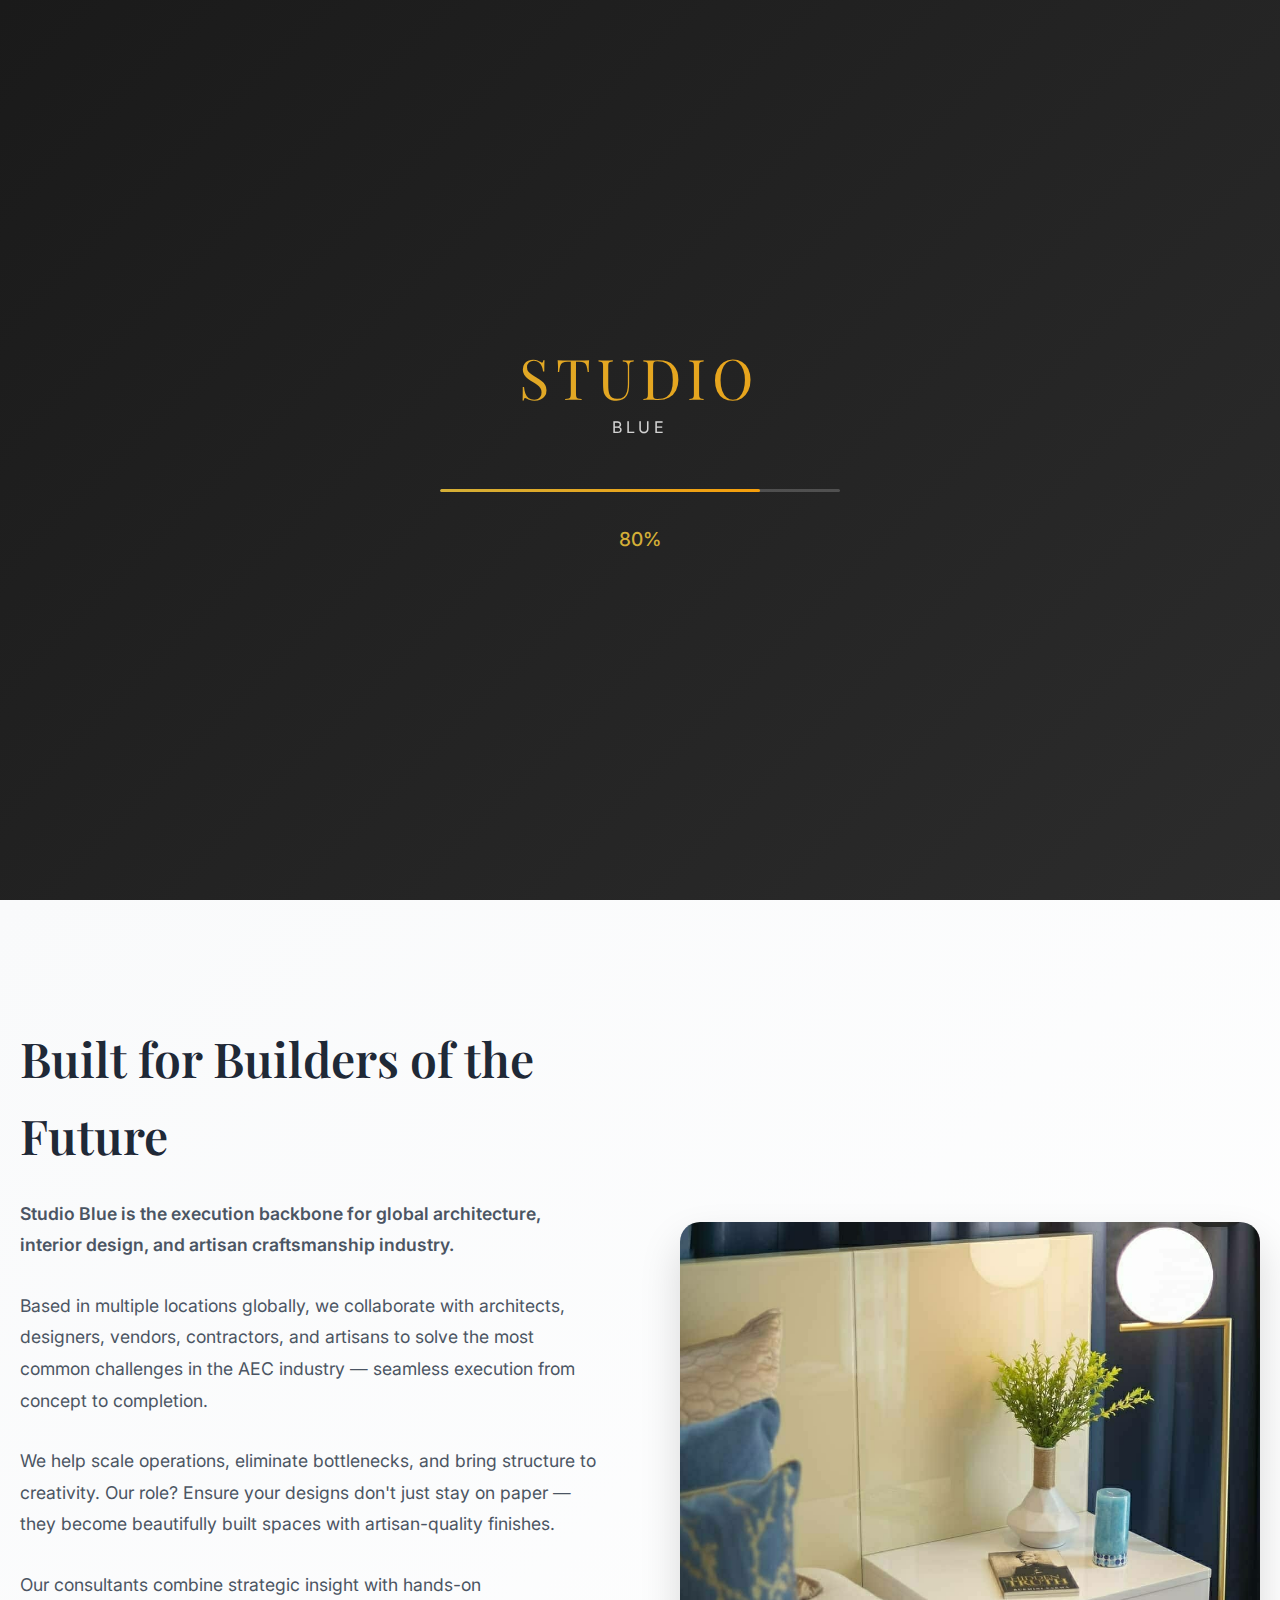
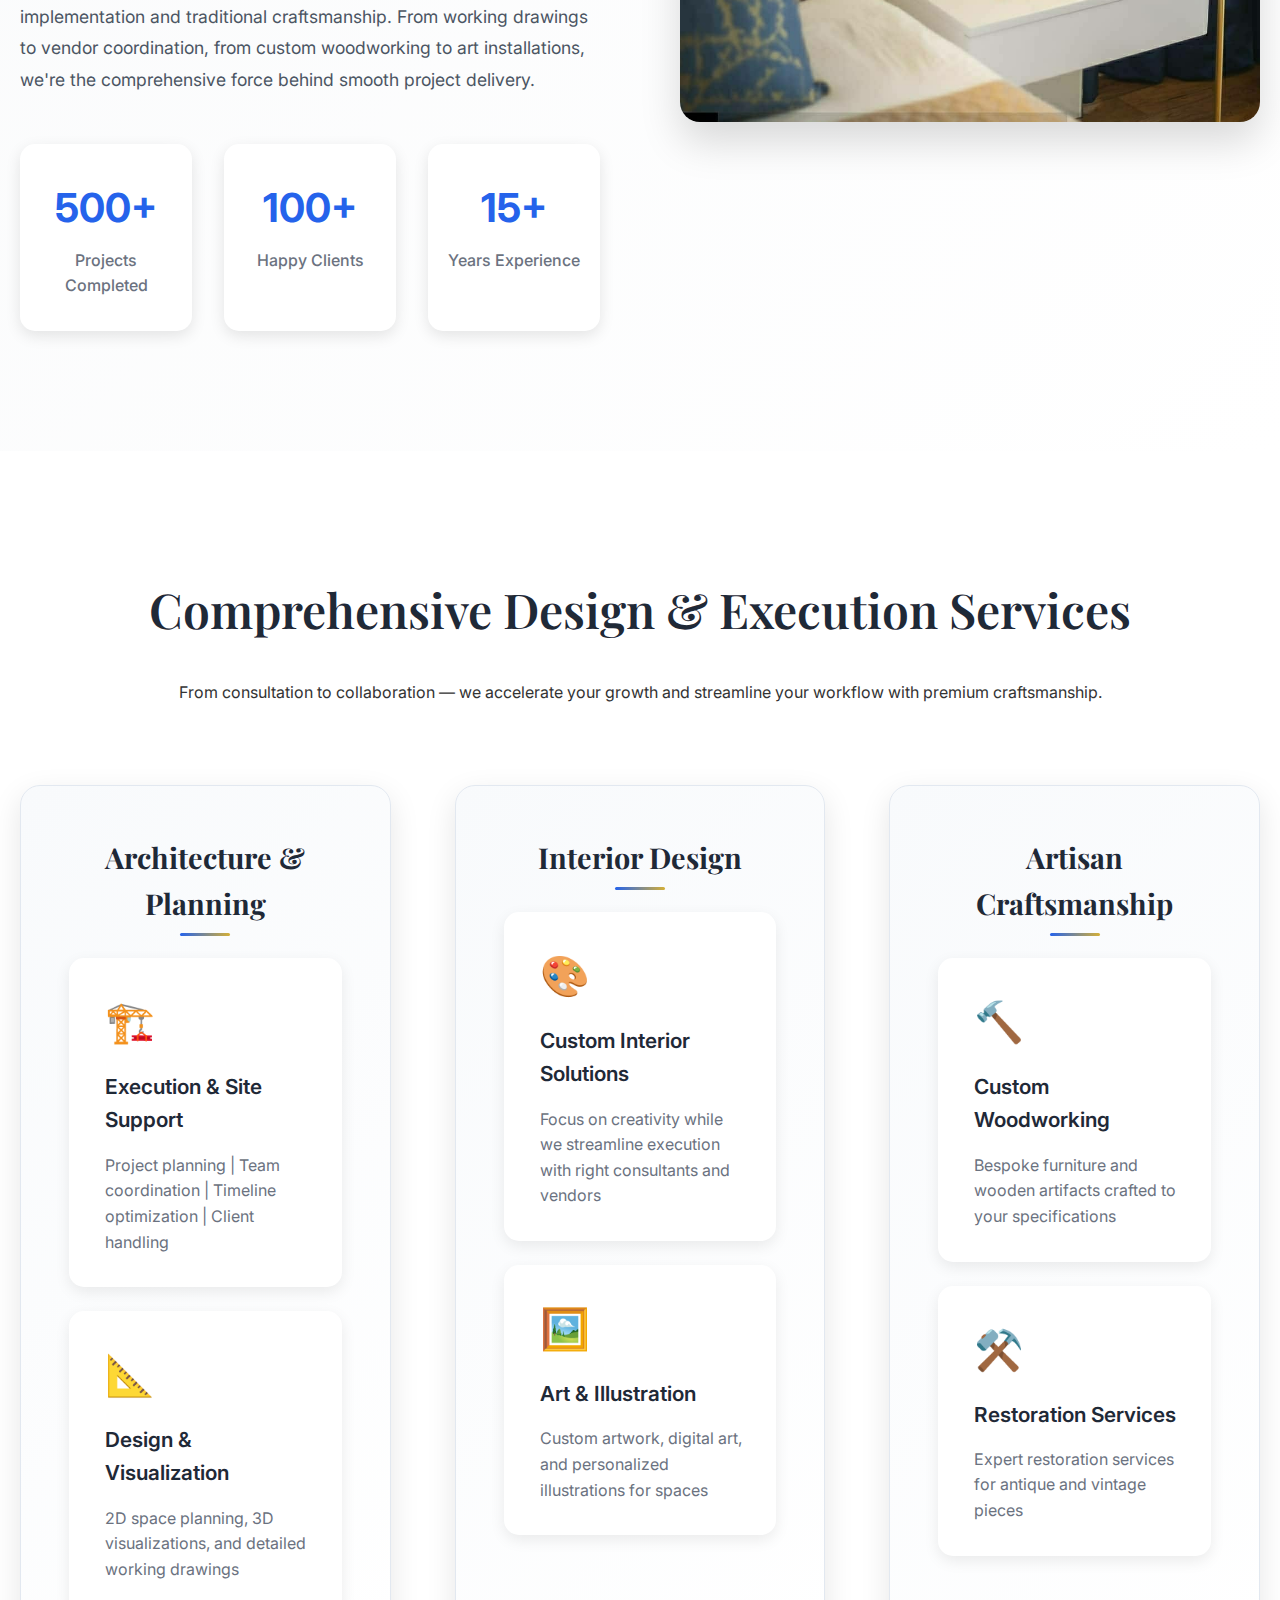
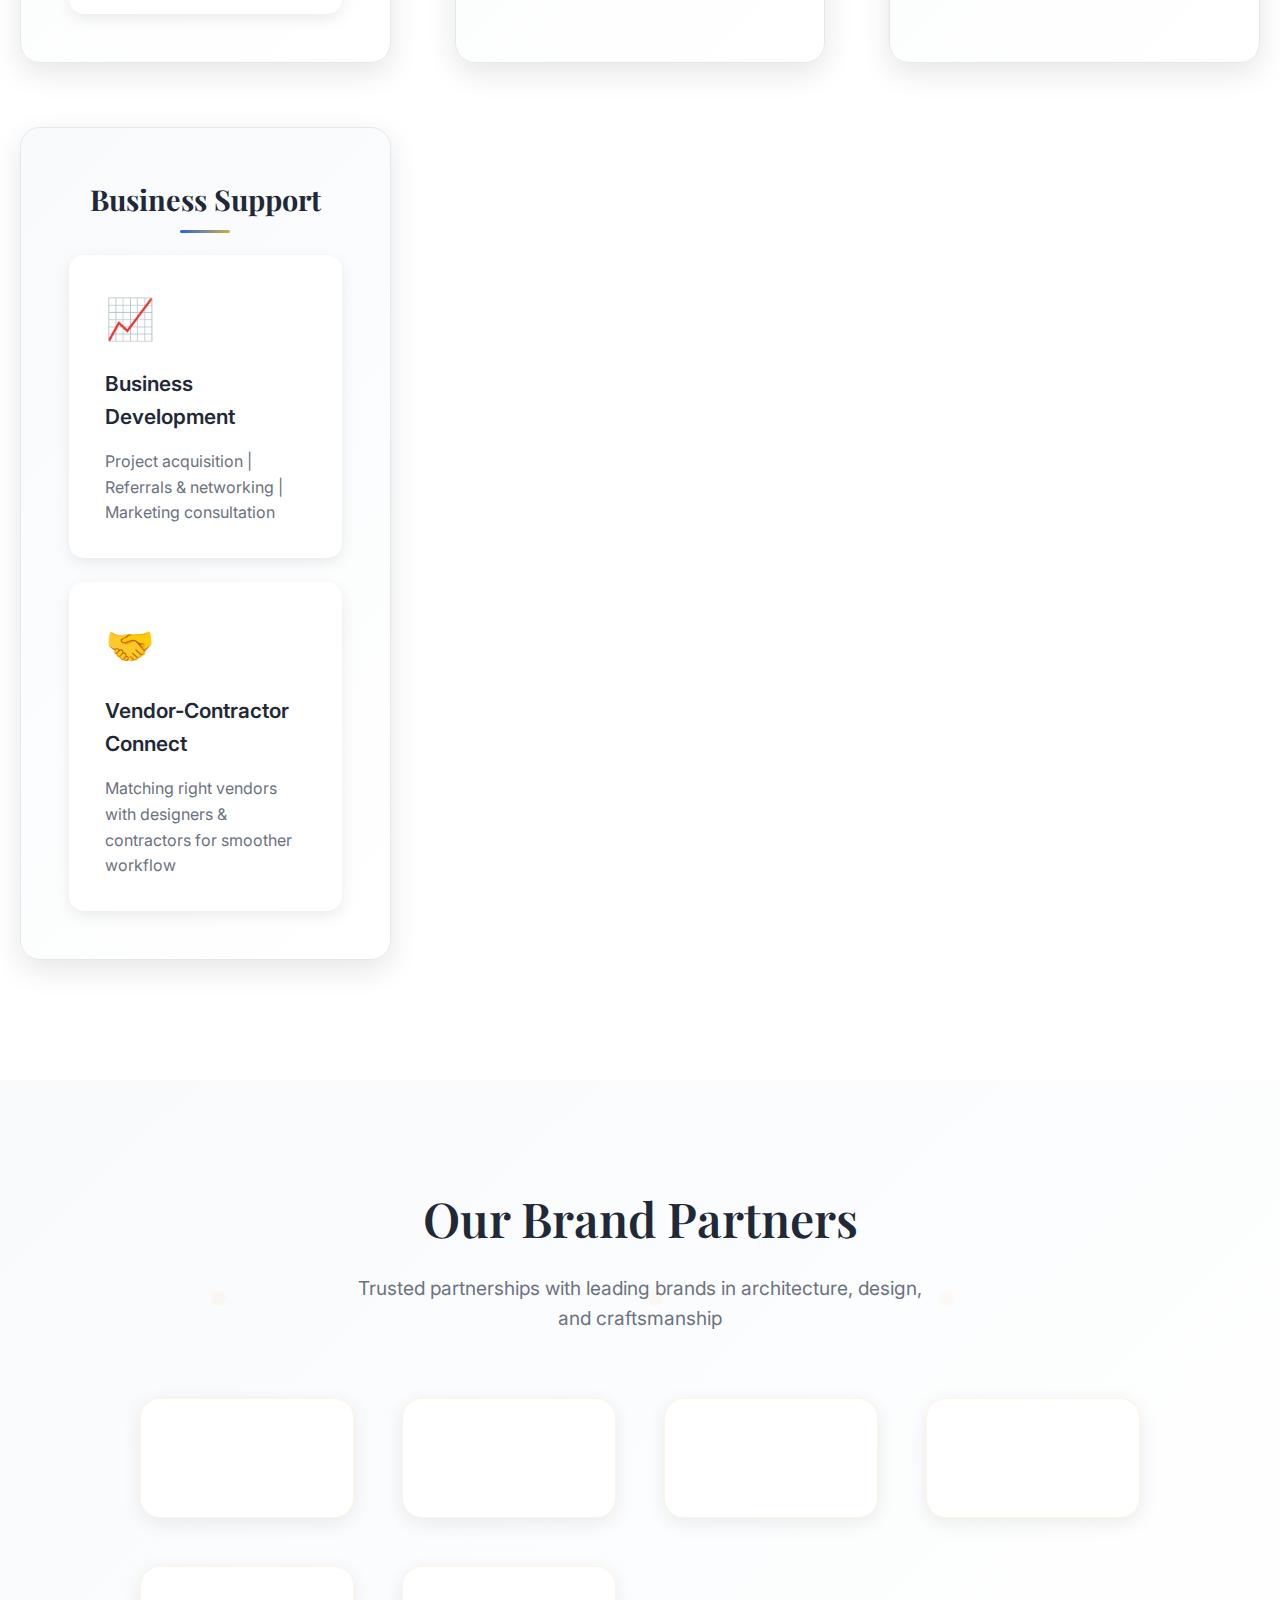
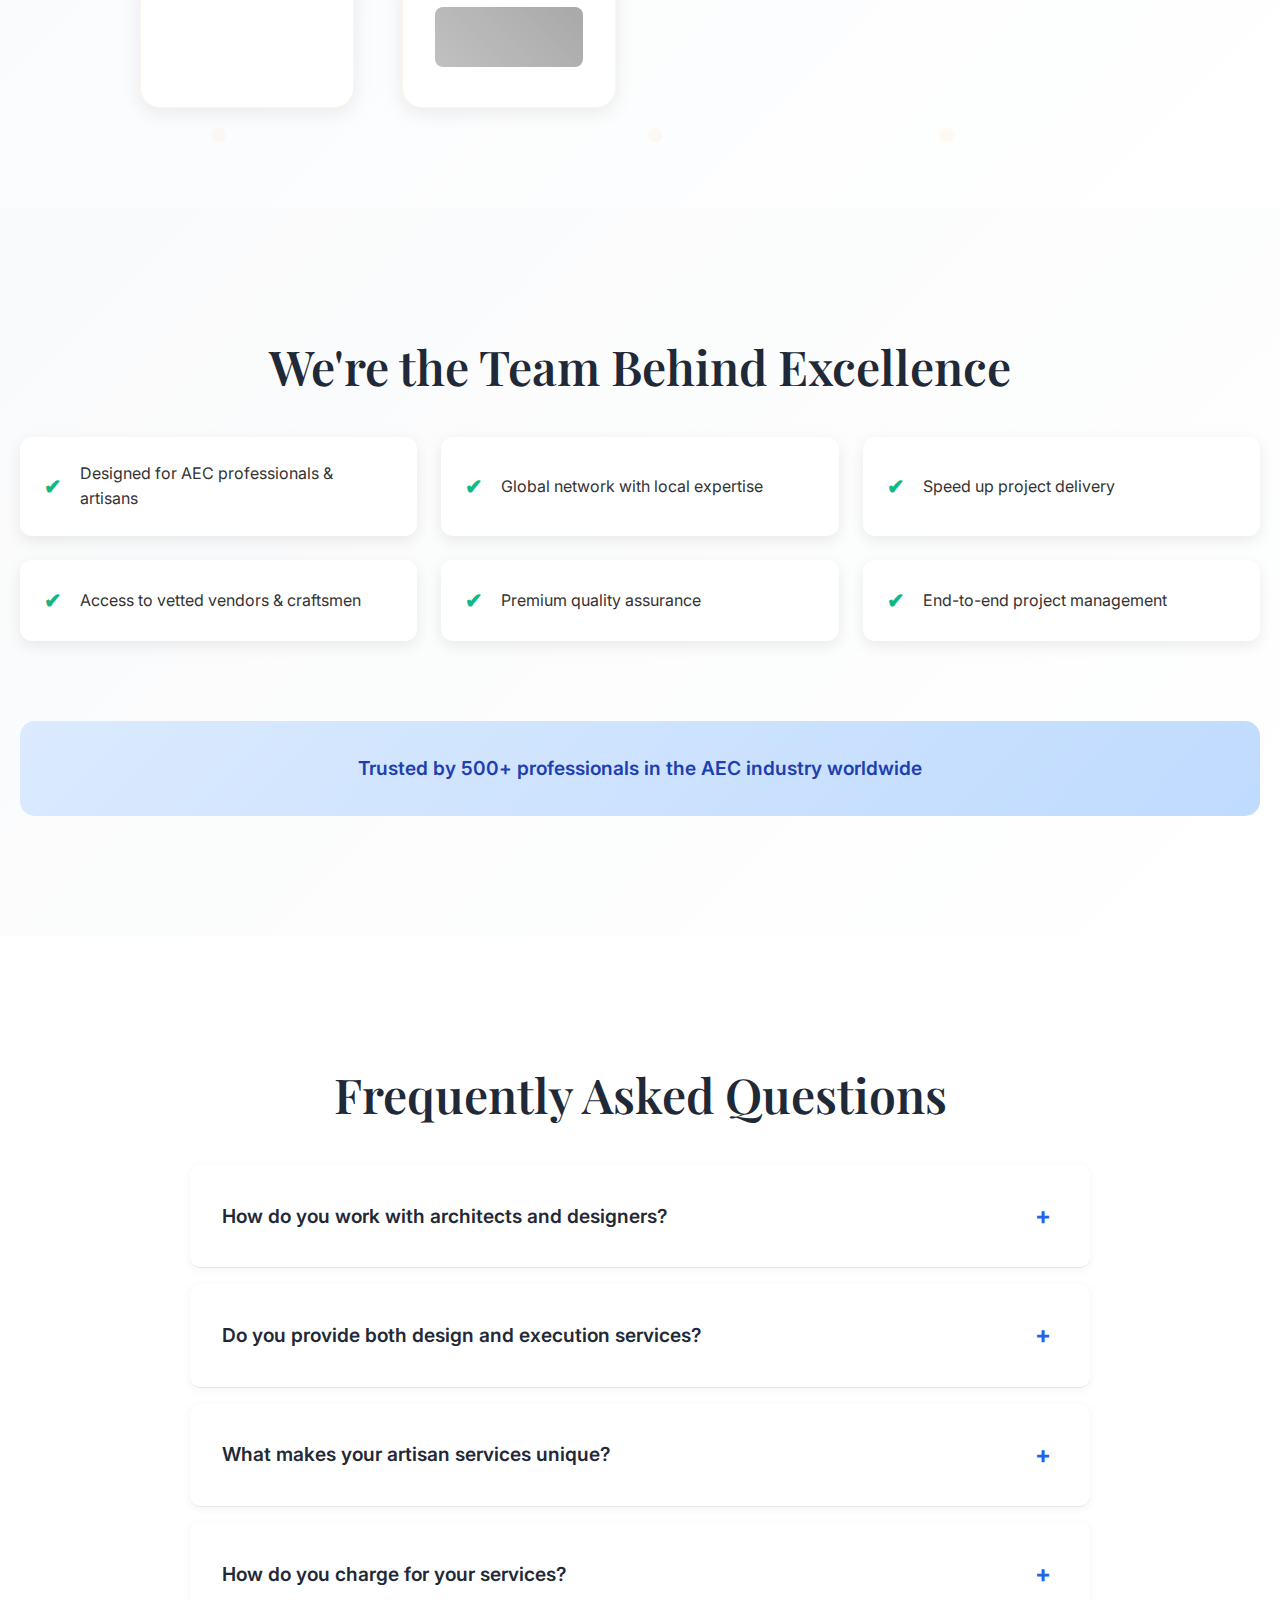
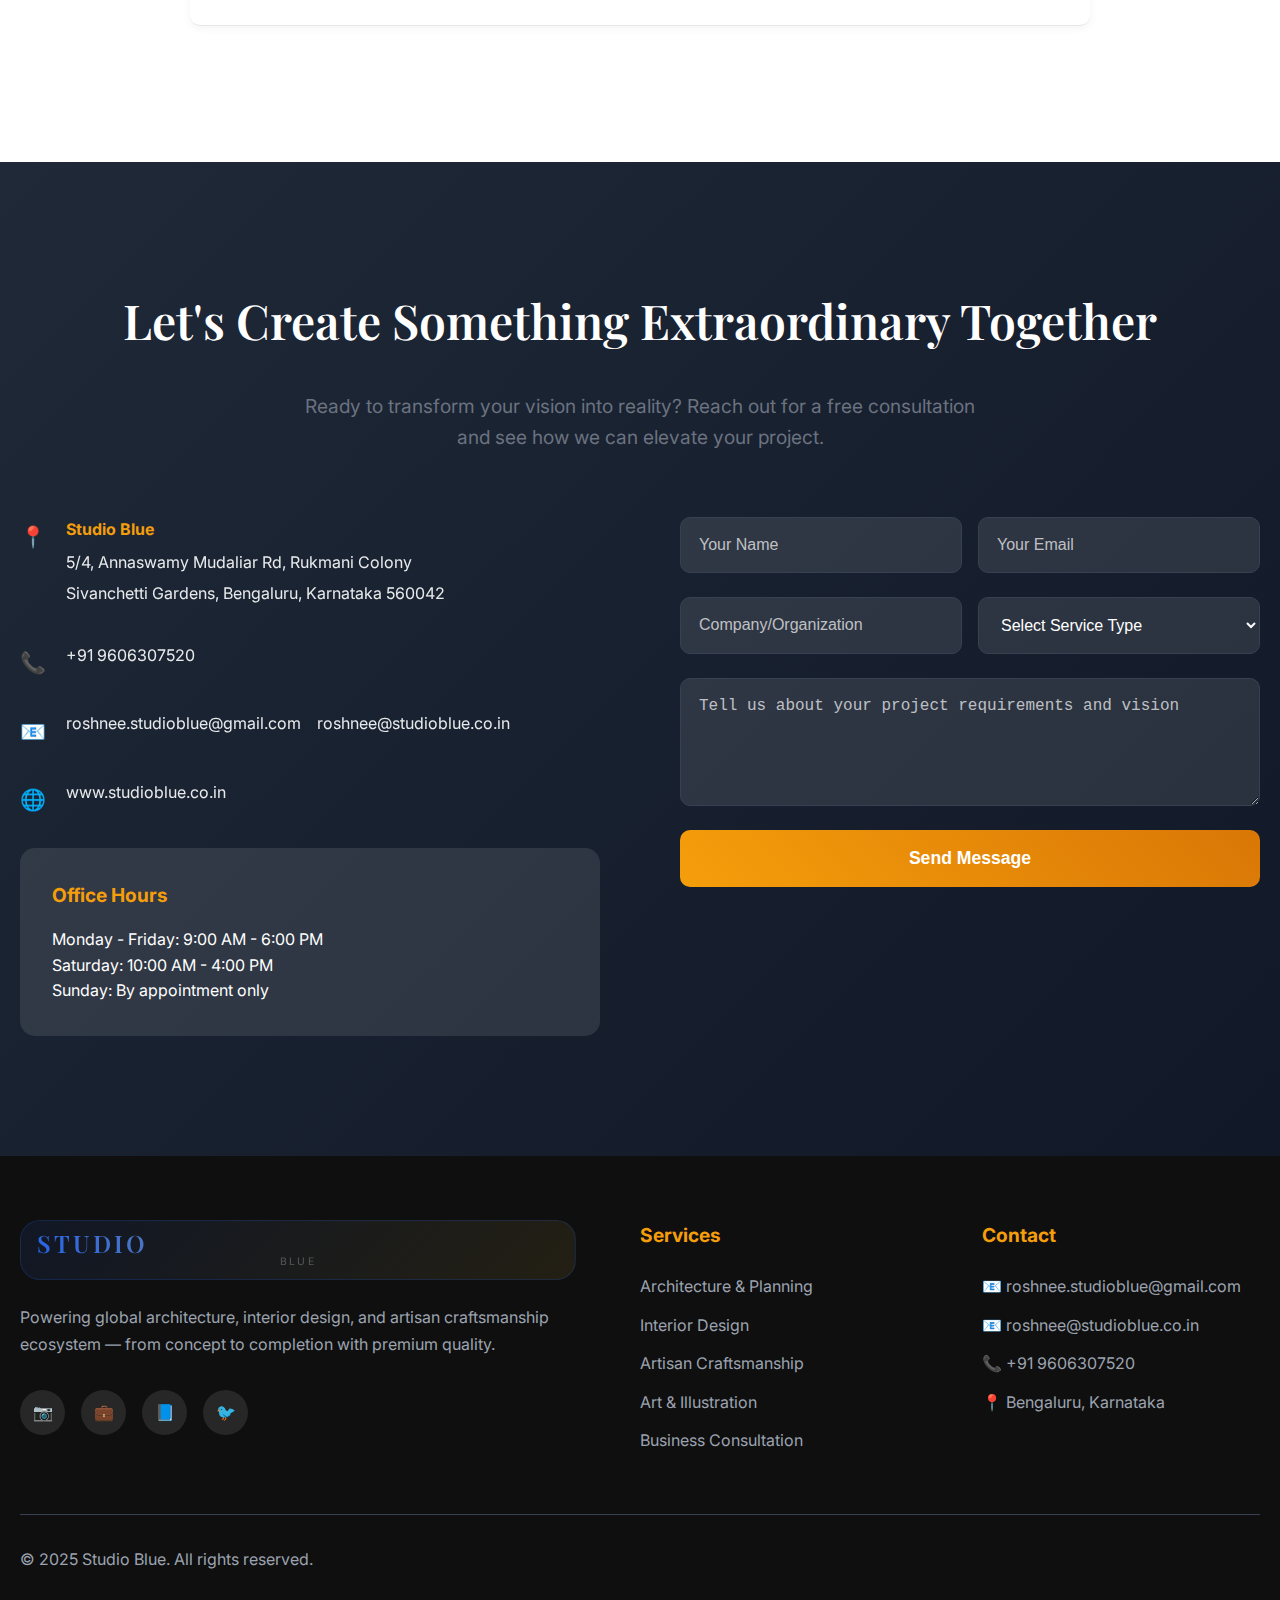
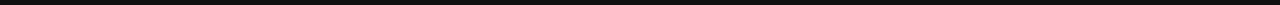
<file: index.html>
<!DOCTYPE html>
<html lang="en">
<head>
    <meta charset="UTF-8">
    <meta name="viewport" content="width=device-width, initial-scale=1.0, maximum-scale=5.0, user-scalable=yes">
    <title>Studio Blue - Premium Architecture & Interior Design</title>
    <link rel="stylesheet" href="styles.css">
    <link rel="preconnect" href="https://fonts.googleapis.com">
    <link rel="preconnect" href="https://fonts.gstatic.com" crossorigin>
    <link href="https://fonts.googleapis.com/css2?family=Inter:wght@300;400;500;600;700&family=Playfair+Display:wght@400;500;600;700&display=swap" rel="stylesheet">
</head>
<body>
    <!-- Loading Screen (from Timmerman - best loading animation) -->
    <div class="loading-screen">
        <div class="loading-content">
            <div class="logo-loading">
                <h1>STUDIO</h1>
                <p>BLUE</p>
            </div>
            <div class="loading-bar">
                <div class="loading-progress"></div>
            </div>
            <div class="loading-percentage">0%</div>
        </div>
    </div>

    <!-- Header (combining best navigation from all three) -->
    <header>
        <nav class="navbar">
            <div class="logo">
                <div class="logo-text">
                    <span>STUDIO</span>
                    <small>BLUE</small>
                </div>
            </div>
            <ul class="nav-links">
                <li><a href="#home">Home</a></li>
                <li><a href="#about">About</a></li>
                <li><a href="#services">Services</a></li>
                <!-- <li><a href="#portfolio">Portfolio</a></li> -->
                <li><a href="photo-gallery.html">Interior Gallery</a></li>
                <li><a href="#partners">Brand Partners</a></li>
                <li><a href="#team">Team</a></li>
                <li><a href="#faq">FAQ</a></li>
                <li><a href="#contact">Contact</a></li>
            </ul>
            <div class="mobile-menu-toggle">
                <span></span>
                <span></span>
                <span></span>
            </div>
        </nav>
    </header>

    <main>
        <!-- Hero Section (combining Tree Linear's content with Timmerman's elegance) -->
        <section id="home" class="hero">
            <div class="hero-content">
                <h1 class="hero-title">
                    <span class="title-line">Powering Global</span>
                    <span class="title-line highlight">Architecture & Interior Ecosystem</span>
                </h1>
                <p class="hero-subtitle">
                    We empower architects, interior designers, contractors, and vendors with high-quality design outputs — from 2D layouts to 3D renders — backed by expert consulting, artisan craftsmanship, and seamless project coordination.
                </p>
                <div class="hero-buttons">
                    <a href="#contact" class="cta-button primary">Let's Work Together</a>
                    <a href="#portfolio" class="cta-button secondary">View Our Work</a>
                </div>
            </div>
            <div class="hero-overlay"></div>
        </section>

        <!-- About Section (Tree Linear's structure with enhanced content) -->
        <section id="about" class="about-section">
            <div class="container">
                <div class="about-content">
                    <div class="about-text">
                        <h2>Built for Builders of the Future</h2>
                        <p class="lead">Studio Blue is the execution backbone for global architecture, interior design, and artisan craftsmanship industry.</p>
                        <p>Based in multiple locations globally, we collaborate with architects, designers, vendors, contractors, and artisans to solve the most common challenges in the AEC industry — seamless execution from concept to completion.</p>
                        <p>We help scale operations, eliminate bottlenecks, and bring structure to creativity. Our role? Ensure your designs don't just stay on paper — they become beautifully built spaces with artisan-quality finishes.</p>
                        <p>Our consultants combine strategic insight with hands-on implementation and traditional craftsmanship. From working drawings to vendor coordination, from custom woodworking to art installations, we're the comprehensive force behind smooth project delivery.</p>
                        <div class="about-stats">
                            <div class="stat-item">
                                <span class="stat-number">500+</span>
                                <span class="stat-label">Projects Completed</span>
                            </div>
                            <div class="stat-item">
                                <span class="stat-number">100+</span>
                                <span class="stat-label">Happy Clients</span>
                            </div>
                            <div class="stat-item">
                                <span class="stat-number">15+</span>
                                <span class="stat-label">Years Experience</span>
                            </div>
                        </div>
                    </div>
                    <div class="about-image">
                        <img src="GALLERY/StudioBlue Creatives (15).jpeg" alt="Our Design Process" loading="lazy">
                    </div>
                </div>
            </div>
        </section>

        <!-- Services Section (combining all three approaches) -->
        <section id="services" class="services-section">
            <div class="container">
                <div class="services-header">
                    <h2>Comprehensive Design & Execution Services</h2>
                    <p>From consultation to collaboration — we accelerate your growth and streamline your workflow with premium craftsmanship.</p>
                </div>
                
                <div class="services-grid">
                    <!-- Architecture & Planning Services -->
                    <div class="service-category">
                        <h3>Architecture & Planning</h3>
                        <div class="service-cards">
                            <div class="service-card">
                                <div class="service-icon">🏗️</div>
                                <h4>Execution & Site Support</h4>
                                <p>Project planning | Team coordination | Timeline optimization | Client handling</p>
                            </div>
                            <div class="service-card">
                                <div class="service-icon">📐</div>
                                <h4>Design & Visualization</h4>
                                <p>2D space planning, 3D visualizations, and detailed working drawings</p>
                            </div>
                        </div>
                    </div>

                    <!-- Interior Design Services -->
                    <div class="service-category">
                        <h3>Interior Design</h3>
                        <div class="service-cards">
                            <div class="service-card">
                                <div class="service-icon">🎨</div>
                                <h4>Custom Interior Solutions</h4>
                                <p>Focus on creativity while we streamline execution with right consultants and vendors</p>
                            </div>
                            <div class="service-card">
                                <div class="service-icon">🖼️</div>
                                <h4>Art & Illustration</h4>
                                <p>Custom artwork, digital art, and personalized illustrations for spaces</p>
                            </div>
                        </div>
                    </div>

                    <!-- Artisan Craftsmanship -->
                    <div class="service-category">
                        <h3>Artisan Craftsmanship</h3>
                        <div class="service-cards">
                            <div class="service-card">
                                <div class="service-icon">🔨</div>
                                <h4>Custom Woodworking</h4>
                                <p>Bespoke furniture and wooden artifacts crafted to your specifications</p>
                            </div>
                            <div class="service-card">
                                <div class="service-icon">⚒️</div>
                                <h4>Restoration Services</h4>
                                <p>Expert restoration services for antique and vintage pieces</p>
                            </div>
                        </div>
                    </div>

                    <!-- Business Support -->
                    <div class="service-category">
                        <h3>Business Support</h3>
                        <div class="service-cards">
                            <div class="service-card">
                                <div class="service-icon">📈</div>
                                <h4>Business Development</h4>
                                <p>Project acquisition | Referrals & networking | Marketing consultation</p>
                            </div>
                            <div class="service-card">
                                <div class="service-icon">🤝</div>
                                <h4>Vendor-Contractor Connect</h4>
                                <p>Matching right vendors with designers & contractors for smoother workflow</p>
                            </div>
                        </div>
                    </div>
                </div>
            </div>
        </section>

      
        <!-- Brand Partners Section -->
        <section id="partners" class="brand-partners-section">
            <div class="container">
                <h2>Our Brand Partners</h2>
                <p class="section-subtitle">Trusted partnerships with leading brands in architecture, design, and craftsmanship</p>
                
                <div class="partners-grid">
                    <!-- Row 1 -->
                    <div class="partner-logo-item">
                        <img src="logos/hettich-logo.png" alt="Hettich" class="partner-logo" loading="lazy">
                    </div>
                    <div class="partner-logo-item">
                        <img src="logos/Ebco.png" alt="Ebco" class="partner-logo" loading="lazy">
                    </div>
                    <div class="partner-logo-item">
                        <img src="logos/Koesseboomer.jpeg" alt="Koesseboomer" class="partner-logo" loading="lazy">
                    </div>
                    <div class="partner-logo-item">
                        <img src="logos/Blum.png" alt="Blum" class="partner-logo" loading="lazy">
                    </div>
                    <div class="partner-logo-item">
                        <img src="logos/Hafele.jpeg" alt="Haffele" class="partner-logo" loading="lazy">
                    </div>
                    <div class="partner-logo-item">
                        <img src="logos/godrej.avif" alt="Godrej" class="partner-logo" loading="lazy">
                    </div>
                    
                    <!-- Row 2
                    <div class="partner-logo-item">
                        <img src="logos/caesarstone-logo.png" alt="Caesarstone" class="partner-logo" loading="lazy">
                    </div>
                    <div class="partner-logo-item">
                        <img src="logos/kohler-logo.png" alt="Kohler" class="partner-logo" loading="lazy">
                    </div>
                    <div class="partner-logo-item">
                        <img src="logos/benjamin-moore-logo.png" alt="Benjamin Moore" class="partner-logo" loading="lazy">
                    </div>
                    <div class="partner-logo-item">
                        <img src="logos/miele-logo.png" alt="Miele" class="partner-logo" loading="lazy">
                    </div>
                    
                    Row 3
                    <div class="partner-logo-item">
                        <img src="logos/philips-hue-logo.png" alt="Philips Hue" class="partner-logo" loading="lazy">
                    </div>
                    <div class="partner-logo-item">
                        <img src="logos/lutron-logo.png" alt="Lutron" class="partner-logo" loading="lazy">
                    </div>
                    <div class="partner-logo-item">
                        <img src="logos/bang-olufsen-logo.png" alt="Bang & Olufsen" class="partner-logo" loading="lazy">
                    </div>
                    <div class="partner-logo-item">
                        <img src="logos/control4-logo.png" alt="Control4" class="partner-logo" loading="lazy">
                    </div> -->
                </div>
            </div>
        </section>

        <!-- Team Section (enhanced from Tree Linear) -->
        <section id="team" class="team-section">
            <div class="container">
                <h2>We're the Team Behind Excellence</h2>
                
                <div class="team-features">
                    <div class="features-grid">
                        <div class="feature-item">
                            <span class="checkmark">✔</span>
                            <span>Designed for AEC professionals & artisans</span>
                        </div>
                        <div class="feature-item">
                            <span class="checkmark">✔</span>
                            <span>Global network with local expertise</span>
                        </div>
                        <div class="feature-item">
                            <span class="checkmark">✔</span>
                            <span>Speed up project delivery</span>
                        </div>
                        <div class="feature-item">
                            <span class="checkmark">✔</span>
                            <span>Access to vetted vendors & craftsmen</span>
                        </div>
                        <div class="feature-item">
                            <span class="checkmark">✔</span>
                            <span>Premium quality assurance</span>
                        </div>
                        <div class="feature-item">
                            <span class="checkmark">✔</span>
                            <span>End-to-end project management</span>
                        </div>
                    </div>
                </div>

                

                <div class="trust-badge">
                    <p>Trusted by 500+ professionals in the AEC industry worldwide</p>
                </div>
            </div>
        </section>

        <!-- FAQ Section (Tree Linear's implementation) -->
        <section id="faq" class="faq-section">
            <div class="container">
                <h2>Frequently Asked Questions</h2>
                
                <div class="faq-list">
                    <div class="faq-item">
                        <div class="faq-question">
                            <h3>How do you work with architects and designers?</h3>
                            <span class="faq-toggle">+</span>
                        </div>
                        <div class="faq-answer">
                            <p>We act as your comprehensive backend partner — helping with project execution, timelines, client management, and providing specialized craftsmen for custom work.</p>
                        </div>
                    </div>
                    
                    <div class="faq-item">
                        <div class="faq-question">
                            <h3>Do you provide both design and execution services?</h3>
                            <span class="faq-toggle">+</span>
                        </div>
                        <div class="faq-answer">
                            <p>Yes, we offer end-to-end services from initial design concepts to final execution, including custom artisan work, art installations, and premium finishes.</p>
                        </div>
                    </div>
                    
                    <div class="faq-item">
                        <div class="faq-question">
                            <h3>What makes your artisan services unique?</h3>
                            <span class="faq-toggle">+</span>
                        </div>
                        <div class="faq-answer">
                            <p>Our artisan division combines traditional craftsmanship with modern design sensibilities, offering bespoke furniture, restoration services, and custom art pieces.</p>
                        </div>
                    </div>
                    
                    <div class="faq-item">
                        <div class="faq-question">
                            <h3>How do you charge for your services?</h3>
                            <span class="faq-toggle">+</span>
                        </div>
                        <div class="faq-answer">
                            <p>We offer flexible pricing models including per-project rates, retainer agreements, and comprehensive packages depending on your needs and project scope.</p>
                        </div>
                    </div>
                </div>
            </div>
        </section>

        <!-- Contact Section (enhanced combination) -->
        <section id="contact" class="contact-section">
            <div class="container">
                <h2>Let's Create Something Extraordinary Together</h2>
                <p class="section-subtitle">Ready to transform your vision into reality? Reach out for a free consultation and see how we can elevate your project.</p>
                
                <div class="contact-content">
                    <div class="contact-info">
                        <div class="contact-item">
                            <span class="contact-icon">📍</span>
                            <div>
                                <strong>Studio Blue</strong>
                                <p>5/4, Annaswamy Mudaliar Rd, Rukmani Colony</p>
                                <p>Sivanchetti Gardens, Bengaluru, Karnataka 560042</p>
                            </div>
                        </div>
                        <div class="contact-item">
                            <span class="contact-icon">📞</span>
                            <div>
                                <p>+91 9606307520</p>
                            </div>
                        </div>
                        <div class="contact-item">
                            <span class="contact-icon">📧</span>
                            <p>roshnee.studioblue@gmail.com</p>
                            <p>roshnee@studioblue.co.in</p>
                        </div>
                        <div class="contact-item">
                            <span class="contact-icon">🌐</span>
                            <p>www.studioblue.co.in</p>
                        </div>
                        
                        <div class="office-hours">
                            <h4>Office Hours</h4>
                            <p>Monday - Friday: 9:00 AM - 6:00 PM</p>
                            <p>Saturday: 10:00 AM - 4:00 PM</p>
                            <p>Sunday: By appointment only</p>
                        </div>
                    </div>
                    
                    <form class="contact-form">
                        <div class="form-row">
                            <input type="text" placeholder="Your Name" required>
                            <input type="email" placeholder="Your Email" required>
                        </div>
                        <div class="form-row">
                            <input type="text" placeholder="Company/Organization">
                            <select required>
                                <option value="">Select Service Type</option>
                                <option value="architecture">Architecture & Planning</option>
                                <option value="interior">Interior Design</option>
                                <option value="artisan">Artisan Craftsmanship</option>
                                <option value="art">Art & Illustration</option>
                                <option value="consultation">Consultation</option>
                                <option value="other">Other</option>
                            </select>
                        </div>
                        <textarea placeholder="Tell us about your project requirements and vision" rows="5" required></textarea>
                        <button type="submit">Send Message</button>
                    </form>
                </div>
            </div>
        </section>
    </main>

    <!-- Footer (enhanced) -->
    <footer>
        <div class="container">
            <div class="footer-content">
                <div class="footer-info">
                    <div class="footer-logo">
                        <div class="logo-text">
                            <span>STUDIO</span>
                            <small>BLUE</small>
                        </div>
                    </div>
                    <p>Powering global architecture, interior design, and artisan craftsmanship ecosystem — from concept to completion with premium quality.</p>
                    <div class="social-links">
                        <a href="#" aria-label="Instagram">📷</a>
                        <a href="#" aria-label="LinkedIn">💼</a>
                        <a href="#" aria-label="Facebook">📘</a>
                        <a href="#" aria-label="Twitter">🐦</a>
                    </div>
                </div>
                <div class="footer-services">
                    <h4>Services</h4>
                    <ul>
                        <li><a href="#services">Architecture & Planning</a></li>
                        <li><a href="#services">Interior Design</a></li>
                        <li><a href="#services">Artisan Craftsmanship</a></li>
                        <li><a href="#services">Art & Illustration</a></li>
                        <li><a href="#services">Business Consultation</a></li>
                    </ul>
                </div>
                <div class="footer-contact">
                    <h4>Contact</h4>
                    <p>📧 roshnee.studioblue@gmail.com</p>
                    <p>📧 roshnee@studioblue.co.in</p>
                    <p>📞 +91 9606307520</p>
                    <p>📍 Bengaluru, Karnataka</p>
                </div>
            </div>
            <div class="footer-bottom">
                <p>&copy; 2025 Studio Blue. All rights reserved.</p>
                <div class="footer-links">
                    <!-- <a href="#privacy">Privacy Policy</a>
                    <a href="#terms">Terms of Service</a> -->
                </div>
            </div>
        </div>
    </footer>

    <script src="script.js"></script>
</body>
</html>
</file>
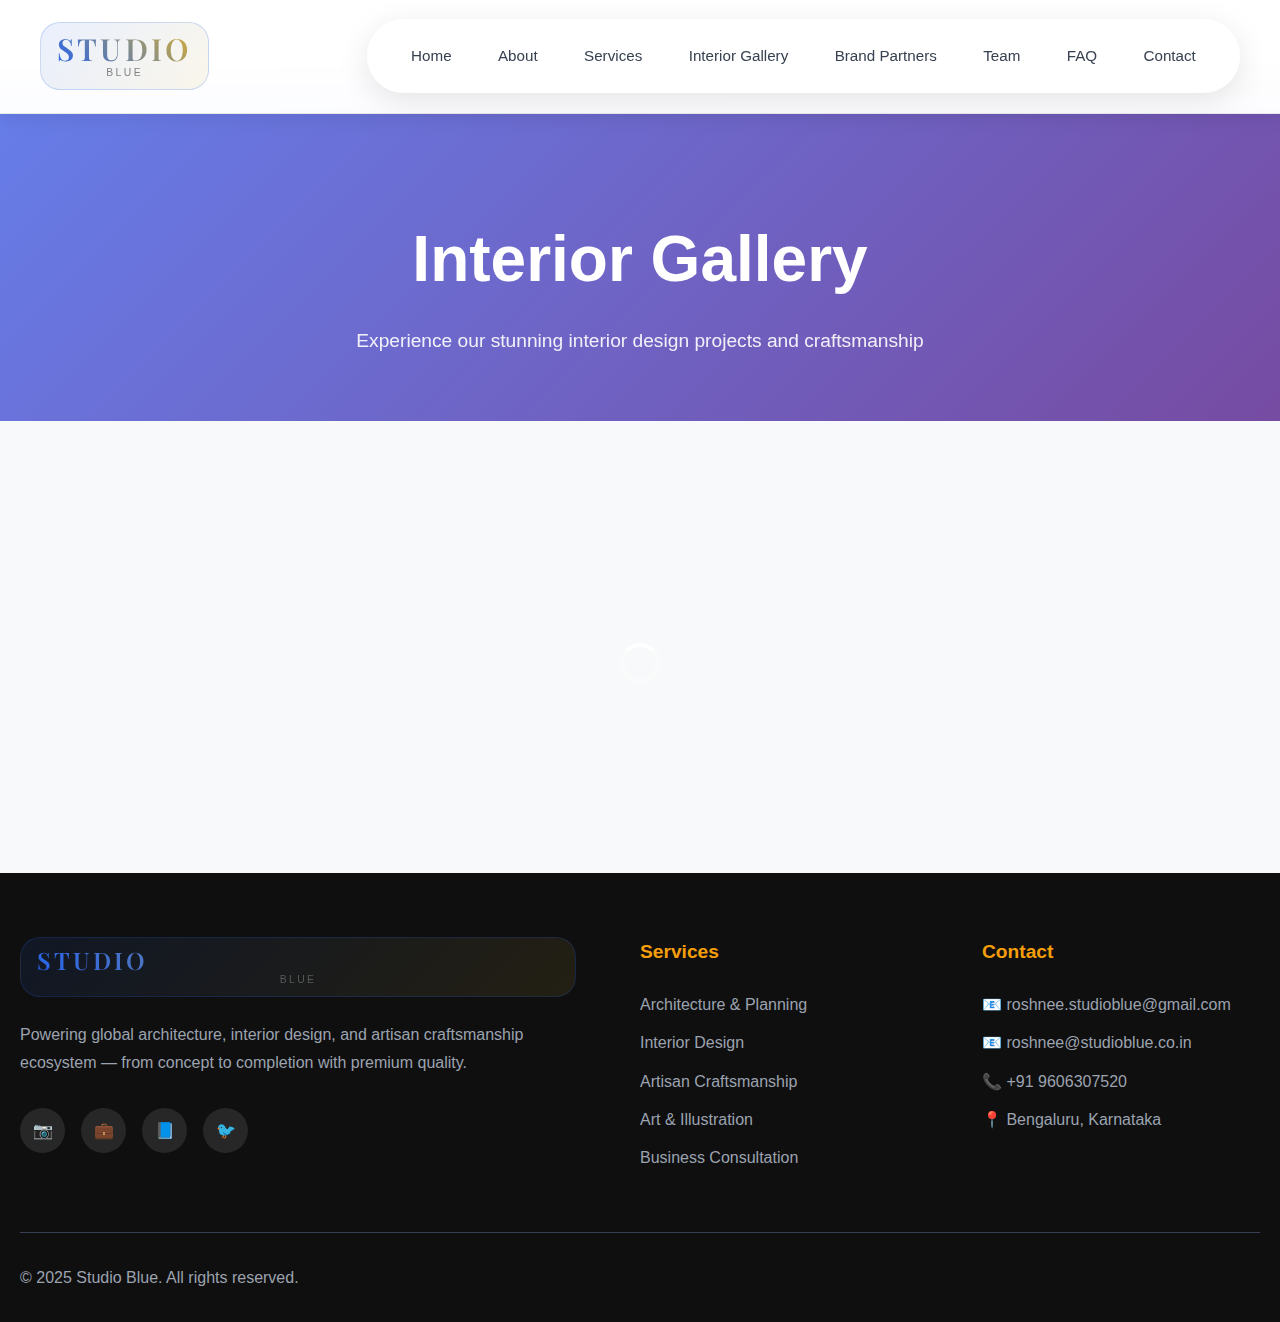
<file: photo-gallery.html>
<!DOCTYPE html>
<html lang="en">
<head>
    <meta charset="UTF-8">
    <meta name="viewport" content="width=device-width, initial-scale=1.0, maximum-scale=5.0, user-scalable=yes">
    <title>Interior Gallery - Studio Blue</title>
    <link rel="stylesheet" href="styles.css">
    <link rel="preconnect" href="https://fonts.googleapis.com">
    <link rel="preconnect" href="https://fonts.gstatic.com" crossorigin>
    <link href="https://fonts.googleapis.com/css2?family=Inter:wght@300;400;500;600;700&family=Playfair+Display:wght@400;500;600;700&display=swap" rel="stylesheet">
    <style>
        * {
            margin: 0;
            padding: 0;
            box-sizing: border-box;
        }

        body {
            font-family: -apple-system, BlinkMacSystemFont, 'Segoe UI', Roboto, Oxygen, Ubuntu, Cantarell, sans-serif;
            line-height: 1.6;
            color: #333;
            background: linear-gradient(135deg, #667eea 0%, #764ba2 100%);
            min-height: 100vh;
            overflow-x: hidden;
        }

        /* Header Styles */
        .header {
            text-align: center;
            padding: 4rem 2rem;
            background: rgba(255, 255, 255, 0.95);
            backdrop-filter: blur(10px);
            box-shadow: 0 8px 32px rgba(0, 0, 0, 0.1);
            position: relative;
            overflow: hidden;
        }

        .header::before {
            content: '';
            position: absolute;
            top: 0;
            left: 0;
            right: 0;
            bottom: 0;
            background: linear-gradient(45deg, rgba(102, 126, 234, 0.1), rgba(118, 75, 162, 0.1));
            z-index: -1;
        }

        .header h1 {
            font-size: clamp(2.5rem, 5vw, 4rem);
            font-weight: 700;
            background: linear-gradient(135deg, #667eea, #764ba2);
            -webkit-background-clip: text;
            -webkit-text-fill-color: transparent;
            background-clip: text;
            margin-bottom: 1rem;
            animation: titleSlide 1s ease-out;
        }

        .header p {
            font-size: 1.2rem;
            color: #666;
            max-width: 600px;
            margin: 0 auto;
            animation: fadeInUp 1s ease-out 0.3s both;
        }

        @keyframes titleSlide {
            from {
                opacity: 0;
                transform: translateY(-30px);
            }
            to {
                opacity: 1;
                transform: translateY(0);
            }
        }

        @keyframes fadeInUp {
            from {
                opacity: 0;
                transform: translateY(20px);
            }
            to {
                opacity: 1;
                transform: translateY(0);
            }
        }

        /* Gallery Container */
        .gallery-container {
            max-width: 1400px;
            margin: 0 auto;
            padding: 4rem 2rem;
        }

        .gallery-grid {
            display: grid;
            grid-template-columns: repeat(auto-fit, minmax(300px, 1fr));
            gap: 2rem;
            margin-bottom: 4rem;
        }

        /* Photo Card Styles */
        .photo-card {
            background: white;
            border-radius: 20px;
            overflow: hidden;
            box-shadow: 0 10px 30px rgba(0, 0, 0, 0.2);
            transition: all 0.6s cubic-bezier(0.4, 0, 0.2, 1);
            position: relative;
            cursor: pointer;
        }

        .photo-card:hover {
            transform: translateY(-10px) scale(1.02);
            box-shadow: 0 20px 40px rgba(0, 0, 0, 0.3);
        }

        .photo-wrapper {
            position: relative;
            overflow: hidden;
        }

        .photo-card img {
            width: 100%;
            height: 250px;
            object-fit: cover;
            transition: transform 0.6s ease;
        }

        .photo-card:hover img {
            transform: scale(1.1);
        }

        .photo-overlay {
            position: absolute;
            top: 0;
            left: 0;
            right: 0;
            bottom: 0;
            background: linear-gradient(135deg, rgba(102, 126, 234, 0.8), rgba(118, 75, 162, 0.8));
            opacity: 0;
            transition: opacity 0.3s ease;
            display: flex;
            align-items: center;
            justify-content: center;
        }

        .photo-card:hover .photo-overlay {
            opacity: 1;
        }

        .overlay-content {
            text-align: center;
            color: white;
            transform: translateY(20px);
            transition: transform 0.3s ease;
        }

        .photo-card:hover .overlay-content {
            transform: translateY(0);
        }

        .photo-info {
            padding: 1.5rem;
        }

        .photo-title {
            font-size: 1.3rem;
            font-weight: 600;
            margin-bottom: 0.5rem;
            color: #333;
        }

        .photo-description {
            color: #666;
            font-size: 0.95rem;
            line-height: 1.5;
        }

        .photo-category {
            display: inline-block;
            background: linear-gradient(135deg, #667eea, #764ba2);
            color: white;
            padding: 0.3rem 0.8rem;
            border-radius: 20px;
            font-size: 0.8rem;
            font-weight: 500;
            margin-bottom: 1rem;
        }

        /* Animation Classes */
        .animate-item {
            opacity: 0;
            transition: all 0.8s cubic-bezier(0.4, 0, 0.2, 1);
        }

        .animate-item.visible {
            opacity: 1;
        }

        /* Fade In */
        .fade-in {
            opacity: 0;
        }

        .fade-in.visible {
            opacity: 1;
        }

        /* Slide In Left */
        .slide-in-left {
            opacity: 0;
            transform: translateX(-50px);
        }

        .slide-in-left.visible {
            opacity: 1;
            transform: translateX(0);
        }

        /* Slide In Right */
        .slide-in-right {
            opacity: 0;
            transform: translateX(50px);
        }

        .slide-in-right.visible {
            opacity: 1;
            transform: translateX(0);
        }

        /* Slide In Up */
        .slide-in-up {
            opacity: 0;
            transform: translateY(50px);
        }

        .slide-in-up.visible {
            opacity: 1;
            transform: translateY(0);
        }

        /* Slide In Down */
        .slide-in-down {
            opacity: 0;
            transform: translateY(-50px);
        }

        .slide-in-down.visible {
            opacity: 1;
            transform: translateY(0);
        }

        /* Scale Up */
        .scale-up {
            opacity: 0;
            transform: scale(0.8);
        }

        .scale-up.visible {
            opacity: 1;
            transform: scale(1);
        }

        /* Scale Down */
        .scale-down {
            opacity: 0;
            transform: scale(1.2);
        }

        .scale-down.visible {
            opacity: 1;
            transform: scale(1);
        }

        /* Rotate In */
        .rotate-in {
            opacity: 0;
            transform: rotate(-10deg) scale(0.8);
        }

        .rotate-in.visible {
            opacity: 1;
            transform: rotate(0deg) scale(1);
        }

        /* Flip In X */
        .flip-in-x {
            opacity: 0;
            transform: perspective(400px) rotateX(90deg);
        }

        .flip-in-x.visible {
            opacity: 1;
            transform: perspective(400px) rotateX(0deg);
        }

        /* Flip In Y */
        .flip-in-y {
            opacity: 0;
            transform: perspective(400px) rotateY(90deg);
        }

        .flip-in-y.visible {
            opacity: 1;
            transform: perspective(400px) rotateY(0deg);
        }

        /* Bounce In */
        .bounce-in {
            opacity: 0;
            transform: scale(0.3);
        }

        .bounce-in.visible {
            opacity: 1;
            transform: scale(1);
            animation: bounceIn 0.8s ease-out;
        }

        @keyframes bounceIn {
            0% {
                transform: scale(0.3);
            }
            50% {
                transform: scale(1.05);
            }
            70% {
                transform: scale(0.9);
            }
            100% {
                transform: scale(1);
            }
        }

        /* Zoom In */
        .zoom-in {
            opacity: 0;
            transform: scale(0);
        }

        .zoom-in.visible {
            opacity: 1;
            transform: scale(1);
        }

        /* Slide Rotate */
        .slide-rotate {
            opacity: 0;
            transform: translateX(-100px) rotate(-5deg);
        }

        .slide-rotate.visible {
            opacity: 1;
            transform: translateX(0) rotate(0deg);
        }

        /* Footer */
        .footer {
            text-align: center;
            padding: 3rem 2rem;
            background: rgba(255, 255, 255, 0.1);
            backdrop-filter: blur(10px);
            color: white;
            margin-top: 4rem;
        }

        .footer p {
            font-size: 1rem;
            opacity: 0.8;
        }

        /* Loading Animation */
        .loading {
            display: flex;
            justify-content: center;
            align-items: center;
            height: 100px;
            margin: 2rem 0;
        }

        .loading-spinner {
            width: 40px;
            height: 40px;
            border: 4px solid rgba(255, 255, 255, 0.3);
            border-top: 4px solid white;
            border-radius: 50%;
            animation: spin 1s linear infinite;
        }

        @keyframes spin {
            0% { transform: rotate(0deg); }
            100% { transform: rotate(360deg); }
        }

        /* Responsive Design */
        @media (max-width: 768px) {
            .gallery-grid {
                grid-template-columns: 1fr;
                gap: 1.5rem;
            }

            .header {
                padding: 3rem 1rem;
            }

            .gallery-container {
                padding: 2rem 1rem;
            }

            .photo-card img {
                height: 200px;
            }
        }

        @media (max-width: 480px) {
            .header h1 {
                font-size: 2rem;
            }

            .header p {
                font-size: 1rem;
            }

            .photo-info {
                padding: 1rem;
            }
        }

        /* Scroll Progress Bar */
        .scroll-progress {
            position: fixed;
            top: 0;
            left: 0;
            width: 0%;
            height: 4px;
            background: linear-gradient(90deg, #667eea, #764ba2);
            z-index: 1000;
            transition: width 0.1s ease;
        }

        /* Gallery Hero Section */
        .gallery-hero {
            background: linear-gradient(135deg, #667eea 0%, #764ba2 100%);
            color: white;
            text-align: center;
            padding: 8rem 2rem 4rem;
            margin-top: 80px; /* Account for fixed header */
        }

        .gallery-hero h1 {
            font-size: clamp(2.5rem, 5vw, 4rem);
            font-weight: 700;
            margin-bottom: 1rem;
            animation: titleSlide 1s ease-out;
        }

        .gallery-hero p {
            font-size: 1.2rem;
            opacity: 0.9;
            max-width: 600px;
            margin: 0 auto;
            animation: fadeInUp 1s ease-out 0.3s both;
        }

        /* Gallery Section */
        .gallery-section {
            padding: 4rem 0;
        }

        /* Override body background for gallery page */
        body {
            background: #f8f9fa;
        }

        /* Animation Delay Classes */
        .delay-1 { transition-delay: 0.1s; }
        .delay-2 { transition-delay: 0.2s; }
        .delay-3 { transition-delay: 0.3s; }
        .delay-4 { transition-delay: 0.4s; }
        .delay-5 { transition-delay: 0.5s; }
        .delay-6 { transition-delay: 0.6s; }
    </style>
</head>
<body>
    <!-- Header (same as main page) -->
    <header>
        <nav class="navbar">
            <div class="logo">
                <div class="logo-text">
                    <span>STUDIO</span>
                    <small>BLUE</small>
                </div>
            </div>
            <ul class="nav-links">
                <li><a href="index.html#home">Home</a></li>
                <li><a href="index.html#about">About</a></li>
                <li><a href="index.html#services">Services</a></li>
                <li><a href="photo-gallery.html" class="active">Interior Gallery</a></li>
                <li><a href="index.html#partners">Brand Partners</a></li>
                <li><a href="index.html#team">Team</a></li>
                <li><a href="index.html#faq">FAQ</a></li>
                <li><a href="index.html#contact">Contact</a></li>
            </ul>
            <div class="mobile-menu-toggle">
                <span></span>
                <span></span>
                <span></span>
            </div>
        </nav>
    </header>

    <main>
        <!-- Gallery Hero Section -->
        <section class="gallery-hero">
            <div class="container">
                <h1>Interior Gallery</h1>
                <p>Experience our stunning interior design projects and craftsmanship</p>
            </div>
        </section>

        <!-- Scroll Progress Bar -->
        <div class="scroll-progress" id="scrollProgress"></div>

        <!-- Gallery Section -->
        <section class="gallery-section">
            <div class="gallery-container">
                <div class="gallery-grid" id="gallery">
                    <!-- Photos will be dynamically loaded here -->
                </div>

                <!-- Loading Indicator -->
                <div class="loading" id="loading">
                    <div class="loading-spinner"></div>
                </div>
            </div>
        </section>
    </main>

    <!-- Footer (same as main page) -->
    <footer>
        <div class="container">
            <div class="footer-content">
                <div class="footer-info">
                    <div class="footer-logo">
                        <div class="logo-text">
                            <span>STUDIO</span>
                            <small>BLUE</small>
                        </div>
                    </div>
                    <p>Powering global architecture, interior design, and artisan craftsmanship ecosystem — from concept to completion with premium quality.</p>
                    <div class="social-links">
                        <a href="#" aria-label="Instagram">📷</a>
                        <a href="#" aria-label="LinkedIn">💼</a>
                        <a href="#" aria-label="Facebook">📘</a>
                        <a href="#" aria-label="Twitter">🐦</a>
                    </div>
                </div>
                <div class="footer-services">
                    <h4>Services</h4>
                    <ul>
                        <li><a href="index.html#services">Architecture & Planning</a></li>
                        <li><a href="index.html#services">Interior Design</a></li>
                        <li><a href="index.html#services">Artisan Craftsmanship</a></li>
                        <li><a href="index.html#services">Art & Illustration</a></li>
                        <li><a href="index.html#services">Business Consultation</a></li>
                    </ul>
                </div>
                <div class="footer-contact">
                    <h4>Contact</h4>
                    <p>📧 roshnee.studioblue@gmail.com</p>
                    <p>📧 roshnee@studioblue.co.in</p>
                    <p>📞 +91 9606307520</p>
                    <p>📍 Bengaluru, Karnataka</p>
                </div>
            </div>
            <div class="footer-bottom">
                <p>&copy; 2025 Studio Blue. All rights reserved.</p>
                <div class="footer-links">
                    <!-- <a href="#privacy">Privacy Policy</a>
                    <a href="#terms">Terms of Service</a> -->
                </div>
            </div>
        </div>
    </footer>

    <script src="script.js"></script>
    <script>
        // Photo data with actual gallery images
        const photoData = [
            {
                id: 1,
                src: "GALLERY/StudioBlue Creatives (1).jpeg",
                title: "Modern Living Space",
                description: "Contemporary interior design with premium finishes",
                category: "Interior Design"
            },
            {
                id: 2,
                src: "GALLERY/Arna Electronic City (1).jpeg",
                title: "Arna Electronic City Project",
                description: "Elegant residential interior with modern aesthetics",
                category: "Residential"
            },
            {
                id: 3,
                src: "GALLERY/Full wall tv Unit (1).jpg",
                title: "Custom TV Unit Design",
                description: "Bespoke full wall entertainment unit with storage",
                category: "Commercial"
            },
            {
                id: 4,
                src: "GALLERY/Sahakarnagar (1).jpeg",
                title: "Sahakarnagar Residence",
                description: "Sophisticated residential interior with modern elements",
                category: "Residential"
            },
            {
                id: 5,
                src: "GALLERY/Devanhalli (1).jpeg",
                title: "Devanhalli Project",
                description: "Contemporary design with functional layouts",
                category: "Residential"
            },
            {
                id: 6,
                src: "GALLERY/Peninsula villa (1).jpeg",
                title: "Peninsula Villa",
                description: "Luxury villa interior with premium finishes",
                category: "Luxury"
            },
            {
                id: 7,
                src: "GALLERY/StudioBlue Creatives (5).jpeg",
                title: "Creative Workspace",
                description: "Modern office design with artistic elements",
                category: "Commercial"
            },
            {
                id: 8,
                src: "GALLERY/Full wall tv Unit (3).jpg",
                title: "Entertainment Wall",
                description: "Comprehensive entertainment wall with storage solutions",
                category: "Commercial"
            },
            {
                id: 9,
                src: "GALLERY/Arna Electronic City (5).jpeg",
                title: "Arna Living Area",
                description: "Open concept living space with modern aesthetics",
                category: "Residential"
            },
            {
                id: 10,
                src: "GALLERY/StudioBlue Creatives (10).jpeg",
                title: "Design Studio",
                description: "Creative workspace showcasing innovative design",
                category: "Commercial"
            },
            {
                id: 11,
                src: "GALLERY/Sahakarnagar (5).jpeg",
                title: "Sahakarnagar Kitchen",
                description: "Modern kitchen design with functional layouts",
                category: "Residential"
            },
            {
                id: 12,
                src: "GALLERY/StudioBlue Creatives (15).jpeg",
                title: "Artistic Interior",
                description: "Interior design with artistic elements and premium finishes",
                category: "Interior Design"
            }
        ];

        // Animation types array
        const animationTypes = [
            'fade-in',
            'slide-in-left',
            'slide-in-right',
            'slide-in-up',
            'slide-in-down',
            'scale-up',
            'scale-down',
            'rotate-in',
            'flip-in-x',
            'flip-in-y',
            'bounce-in',
            'zoom-in',
            'slide-rotate'
        ];

        // Initialize gallery
        function initGallery() {
            const gallery = document.getElementById('gallery');
            const loading = document.getElementById('loading');

            // Simulate loading delay
            setTimeout(() => {
                photoData.forEach((photo, index) => {
                    const photoCard = createPhotoCard(photo, index);
                    gallery.appendChild(photoCard);
                });

                loading.style.display = 'none';
                initScrollAnimations();
            }, 1000);
        }

        // Create photo card element
        function createPhotoCard(photo, index) {
            const card = document.createElement('div');
            const animationType = animationTypes[index % animationTypes.length];
            const delayClass = `delay-${(index % 6) + 1}`;

            card.className = `photo-card animate-item ${animationType} ${delayClass}`;
            card.innerHTML = `
                <div class="photo-wrapper">
                    <img src="${photo.src}" alt="${photo.title}" loading="lazy">
                    <div class="photo-overlay">
                        <div class="overlay-content">
                            <h3>${photo.title}</h3>
                            <p>Click to view details</p>
                        </div>
                    </div>
                </div>
                <div class="photo-info">
                    <div class="photo-category">${photo.category}</div>
                    <h3 class="photo-title">${photo.title}</h3>
                    <p class="photo-description">${photo.description}</p>
                </div>
            `;

            // Add click event for photo interaction
            card.addEventListener('click', () => {
                showPhotoDetails(photo);
            });

            return card;
        }

        // Initialize scroll animations
        function initScrollAnimations() {
            const observerOptions = {
                threshold: 0.1,
                rootMargin: '0px 0px -50px 0px'
            };

            const observer = new IntersectionObserver((entries) => {
                entries.forEach(entry => {
                    if (entry.isIntersecting) {
                        entry.target.classList.add('visible');
                    }
                });
            }, observerOptions);

            // Observe all animate items
            document.querySelectorAll('.animate-item').forEach(item => {
                observer.observe(item);
            });
        }

        // Show photo details (simple alert for demo)
        function showPhotoDetails(photo) {
            alert(`${photo.title}\n\nCategory: ${photo.category}\n\n${photo.description}`);
        }

        // Scroll progress bar
        function updateScrollProgress() {
            const scrollProgress = document.getElementById('scrollProgress');
            const scrollTop = document.documentElement.scrollTop || document.body.scrollTop;
            const scrollHeight = document.documentElement.scrollHeight - document.documentElement.clientHeight;
            const scrollPercentage = (scrollTop / scrollHeight) * 100;
            
            scrollProgress.style.width = scrollPercentage + '%';
        }

        // Smooth scroll behavior
        function initSmoothScroll() {
            document.documentElement.style.scrollBehavior = 'smooth';
        }

        // Parallax effect for header
        function initParallaxEffect() {
            window.addEventListener('scroll', () => {
                const scrolled = window.pageYOffset;
                const header = document.querySelector('.header');
                const rate = scrolled * -0.5;
                
                if (header) {
                    header.style.transform = `translateY(${rate}px)`;
                }
                
                updateScrollProgress();
            });
        }

        // Add keyboard navigation
        function initKeyboardNavigation() {
            document.addEventListener('keydown', (e) => {
                const cards = document.querySelectorAll('.photo-card');
                let currentIndex = Array.from(cards).findIndex(card => 
                    card.classList.contains('focused')
                );

                switch(e.key) {
                    case 'ArrowRight':
                        e.preventDefault();
                        navigateCards(cards, currentIndex, 1);
                        break;
                    case 'ArrowLeft':
                        e.preventDefault();
                        navigateCards(cards, currentIndex, -1);
                        break;
                    case 'Enter':
                        if (currentIndex >= 0) {
                            cards[currentIndex].click();
                        }
                        break;
                }
            });
        }

        // Navigate between cards with keyboard
        function navigateCards(cards, currentIndex, direction) {
            if (cards.length === 0) return;

            // Remove current focus
            if (currentIndex >= 0) {
                cards[currentIndex].classList.remove('focused');
            }

            // Calculate new index
            let newIndex = currentIndex + direction;
            if (newIndex < 0) newIndex = cards.length - 1;
            if (newIndex >= cards.length) newIndex = 0;

            // Add focus to new card
            cards[newIndex].classList.add('focused');
            cards[newIndex].scrollIntoView({ behavior: 'smooth', block: 'center' });
        }

        // Add focus styles for keyboard navigation
        function addFocusStyles() {
            const style = document.createElement('style');
            style.textContent = `
                .photo-card.focused {
                    outline: 3px solid #667eea;
                    outline-offset: 4px;
                }
            `;
            document.head.appendChild(style);
        }

        // Initialize everything when DOM is loaded
        document.addEventListener('DOMContentLoaded', () => {
            initGallery();
            initSmoothScroll();
            initParallaxEffect();
            initKeyboardNavigation();
            addFocusStyles();
        });

        // Handle window resize for responsive behavior
        window.addEventListener('resize', () => {
            // Recalculate any size-dependent animations if needed
            updateScrollProgress();
        });

        // Add touch support for mobile devices
        function initTouchSupport() {
            let startY = 0;
            let startX = 0;

            document.addEventListener('touchstart', (e) => {
                startY = e.touches[0].clientY;
                startX = e.touches[0].clientX;
            });

            document.addEventListener('touchmove', (e) => {
                if (!startY || !startX) return;

                const currentY = e.touches[0].clientY;
                const currentX = e.touches[0].clientX;
                const diffY = startY - currentY;
                const diffX = startX - currentX;

                // Add any touch-specific animations here
                updateScrollProgress();
            });
        }

        // Initialize touch support
        document.addEventListener('DOMContentLoaded', initTouchSupport);

        // Performance optimization: Throttle scroll events
        function throttle(func, limit) {
            let inThrottle;
            return function() {
                const args = arguments;
                const context = this;
                if (!inThrottle) {
                    func.apply(context, args);
                    inThrottle = true;
                    setTimeout(() => inThrottle = false, limit);
                }
            }
        }

        // Apply throttling to scroll events
        window.addEventListener('scroll', throttle(() => {
            updateScrollProgress();
        }, 16)); // ~60fps
    </script>
</body>
</html>
</file>
<file: styles.css>
/* Reset and Base Styles */
* {
    margin: 0;
    padding: 0;
    box-sizing: border-box;
}

body {
    font-family: 'Inter', -apple-system, BlinkMacSystemFont, 'Segoe UI', Roboto, sans-serif;
    line-height: 1.6;
    color: #333;
    overflow-x: hidden;
    margin: 0;
    padding: 0;
    min-height: 100vh;
    position: relative;
}

.container {
    max-width: 1400px;
    margin: 0 auto;
    padding: 0 20px;
}

/* Loading Screen (Responsive Implementation) */
.loading-screen {
    position: fixed;
    top: 0;
    left: 0;
    width: 100%;
    height: 100vh;
    background: linear-gradient(135deg, #1a1a1a 0%, #2c2c2c 100%);
    display: flex;
    align-items: center;
    justify-content: center;
    z-index: 9999;
    transition: opacity 0.5s ease;
    overflow: hidden;
}

.loading-content {
    text-align: center;
    color: #fff;
    padding: 2rem;
    max-width: 90%;
    width: 100%;
}

.logo-loading h1 {
    font-family: 'Playfair Display', serif;
    font-size: clamp(2.5rem, 5vw, 3.5rem);
    letter-spacing: clamp(0.2rem, 0.5vw, 0.5rem);
    margin-bottom: 0.5rem;
    font-weight: 300;
    background: linear-gradient(45deg, #d4af37, #f59e0b);
    -webkit-background-clip: text;
    -webkit-text-fill-color: transparent;
    background-clip: text;
    line-height: 1.1;
}

.logo-loading p {
    font-size: clamp(0.8rem, 2vw, 1rem);
    letter-spacing: clamp(0.15rem, 0.3vw, 0.3rem);
    margin-bottom: clamp(2rem, 4vw, 3rem);
    opacity: 0.8;
}

.loading-bar {
    width: min(400px, 80vw);
    height: 3px;
    background: rgba(255, 255, 255, 0.2);
    margin: 2rem auto;
    overflow: hidden;
    border-radius: 2px;
}

.loading-progress {
    height: 100%;
    background: linear-gradient(90deg, #d4af37, #f59e0b);
    width: 0%;
    transition: width 0.1s ease;
    border-radius: 2px;
}

.loading-percentage {
    font-size: clamp(1rem, 2.5vw, 1.2rem);
    margin-top: 1rem;
    color: #d4af37;
    font-weight: 500;
}

/* Header (Modern Rounded Navigation) */
header {
    position: fixed;
    top: 0;
    width: 100%;
    background: rgba(255, 255, 255, 0.98);
    backdrop-filter: blur(20px);
    -webkit-backdrop-filter: blur(20px);
    z-index: 1000;
    transition: all 0.4s cubic-bezier(0.4, 0, 0.2, 1);
    border-bottom: 1px solid rgba(0,0,0,0.08);
    box-shadow: 0 4px 20px rgba(0, 0, 0, 0.08);
}

.navbar {
    display: flex;
    justify-content: space-between;
    align-items: center;
    padding: 1.2rem 2.5rem;
    max-width: 1400px;
    margin: 0 auto;
    position: relative;
}

/* Enhanced Logo Design */
.logo {
    position: relative;
    z-index: 1001;
}

.logo-text {
    position: relative;
    padding: 0.5rem 1rem;
    background: linear-gradient(135deg, rgba(37, 99, 235, 0.1), rgba(212, 175, 55, 0.1));
    border-radius: 20px;
    border: 1px solid rgba(37, 99, 235, 0.2);
    transition: all 0.3s ease;
}

.logo-text:hover {
    transform: translateY(-2px);
    box-shadow: 0 8px 25px rgba(37, 99, 235, 0.15);
    background: linear-gradient(135deg, rgba(37, 99, 235, 0.15), rgba(212, 175, 55, 0.15));
}

.logo-text span {
    font-family: 'Playfair Display', serif;
    font-size: 1.9rem;
    font-weight: 600;
    letter-spacing: 0.2rem;
    background: linear-gradient(45deg, #2563eb, #d4af37);
    -webkit-background-clip: text;
    -webkit-text-fill-color: transparent;
    background-clip: text;
    display: block;
    line-height: 1.2;
}

.logo-text small {
    display: block;
    font-size: 0.65rem;
    letter-spacing: 0.15rem;
    opacity: 0.8;
    color: #666;
    margin-top: -0.2rem;
    text-align: center;
}

/* Modern Navigation Links Container */
.nav-links {
    display: flex;
    list-style: none;
    gap: 0.5rem;
    background: rgba(255, 255, 255, 0.7);
    padding: 0.8rem 1.5rem;
    border-radius: 50px;
    backdrop-filter: blur(10px);
    -webkit-backdrop-filter: blur(10px);
    border: 1px solid rgba(255, 255, 255, 0.3);
    box-shadow: 0 8px 32px rgba(0, 0, 0, 0.1);
    transition: all 0.3s ease;
}

.nav-links:hover {
    background: rgba(255, 255, 255, 0.85);
    box-shadow: 0 12px 40px rgba(0, 0, 0, 0.15);
    transform: translateY(-1px);
}

/* Individual Navigation Links */
.nav-links li {
    position: relative;
}

.nav-links a {
    text-decoration: none;
    color: #374151;
    font-weight: 500;
    font-size: 0.95rem;
    transition: all 0.3s cubic-bezier(0.4, 0, 0.2, 1);
    position: relative;
    padding: 0.7rem 1.2rem;
    border-radius: 25px;
    display: block;
    white-space: nowrap;
    overflow: hidden;
}

.nav-links a::before {
    content: '';
    position: absolute;
    top: 0;
    left: 0;
    width: 0;
    height: 100%;
    background: linear-gradient(135deg, #2563eb, #3b82f6);
    border-radius: 25px;
    transition: all 0.4s cubic-bezier(0.4, 0, 0.2, 1);
    z-index: -1;
}

.nav-links a:hover::before {
    width: 100%;
}

.nav-links a:hover {
    color: white;
    transform: translateY(-2px);
    box-shadow: 0 8px 20px rgba(37, 99, 235, 0.3);
}

/* Active link state */
.nav-links a.active {
    background: linear-gradient(135deg, #2563eb, #3b82f6);
    color: white;
    box-shadow: 0 4px 15px rgba(37, 99, 235, 0.3);
}

.nav-links a.active:hover {
    background: linear-gradient(135deg, #1d4ed8, #2563eb);
    box-shadow: 0 8px 25px rgba(37, 99, 235, 0.4);
}

/* Enhanced Mobile Menu Toggle */
.mobile-menu-toggle {
    display: none;
    flex-direction: column;
    cursor: pointer;
    padding: 0.8rem;
    background: rgba(255, 255, 255, 0.9);
    border-radius: 15px;
    border: 1px solid rgba(0, 0, 0, 0.1);
    transition: all 0.3s ease;
    box-shadow: 0 4px 15px rgba(0, 0, 0, 0.1);
}

.mobile-menu-toggle:hover {
    background: rgba(37, 99, 235, 0.1);
    transform: translateY(-2px);
    box-shadow: 0 6px 20px rgba(0, 0, 0, 0.15);
}

.mobile-menu-toggle span {
    width: 28px;
    height: 3px;
    background: linear-gradient(90deg, #374151, #2563eb);
    margin: 3px 0;
    transition: all 0.3s cubic-bezier(0.4, 0, 0.2, 1);
    border-radius: 2px;
}

.mobile-menu-toggle:hover span {
    background: linear-gradient(90deg, #2563eb, #3b82f6);
}

/* Scrolled header state */
header.scrolled {
    background: rgba(255, 255, 255, 0.95);
    box-shadow: 0 8px 32px rgba(0, 0, 0, 0.12);
    padding: 0.5rem 0;
}

header.scrolled .navbar {
    padding: 0.8rem 2.5rem;
}

header.scrolled .logo-text span {
    font-size: 1.7rem;
}

header.scrolled .nav-links {
    padding: 0.6rem 1.2rem;
}

header.scrolled .nav-links a {
    padding: 0.5rem 1rem;
    font-size: 0.9rem;
}

/* Hero Section (Enhanced combination) */
.hero {
    min-height: 100vh;
    display: flex;
    align-items: center;
    position: relative;
    background: linear-gradient(135deg, #667eea 0%, #764ba2 50%, #2563eb 100%);
    color: white;
    overflow: hidden;
}

.hero-content {
    max-width: 900px;
    margin: 0 auto;
    text-align: center;
    padding: 0 2rem;
    z-index: 2;
}

.hero-title {
    font-family: 'Playfair Display', serif;
    font-size: 4rem;
    font-weight: 600;
    margin-bottom: 2rem;
    line-height: 1.2;
    opacity: 0;
    animation: fadeInUp 1s ease 0.5s forwards;
}

.title-line {
    display: block;
    margin-bottom: 0.5rem;
}

.highlight {
    background: linear-gradient(45deg, #fbbf24, #f59e0b);
    -webkit-background-clip: text;
    -webkit-text-fill-color: transparent;
    background-clip: text;
}

.hero-subtitle {
    font-size: 1.3rem;
    margin-bottom: 3rem;
    opacity: 0.95;
    line-height: 1.7;
    max-width: 800px;
    margin-left: auto;
    margin-right: auto;
    opacity: 0;
    animation: fadeInUp 1s ease 0.7s forwards;
}

.hero-buttons {
    display: flex;
    gap: 1.5rem;
    justify-content: center;
    flex-wrap: wrap;
    opacity: 0;
    animation: fadeInUp 1s ease 0.9s forwards;
}

.cta-button {
    display: inline-block;
    padding: 18px 35px;
    text-decoration: none;
    border-radius: 50px;
    font-weight: 600;
    font-size: 1.1rem;
    transition: all 0.3s;
    position: relative;
    overflow: hidden;
}

.cta-button.primary {
    background: linear-gradient(45deg, #f59e0b, #d97706);
    color: white;
    box-shadow: 0 10px 25px rgba(245, 158, 11, 0.3);
}

.cta-button.secondary {
    background: transparent;
    color: white;
    border: 2px solid rgba(255,255,255,0.8);
}

.cta-button:hover {
    transform: translateY(-3px);
}

.cta-button.primary:hover {
    box-shadow: 0 15px 35px rgba(245, 158, 11, 0.4);
}

.cta-button.secondary:hover {
    background: rgba(255,255,255,0.1);
    border-color: white;
}

.hero-overlay {
    position: absolute;
    top: 0;
    left: 0;
    width: 100%;
    height: 100%;
    background: url('data:image/svg+xml,<svg xmlns="http://www.w3.org/2000/svg" viewBox="0 0 100 100"><defs><pattern id="grid" width="10" height="10" patternUnits="userSpaceOnUse"><path d="M 10 0 L 0 0 0 10" fill="none" stroke="rgba(255,255,255,0.1)" stroke-width="1"/></pattern></defs><rect width="100" height="100" fill="url(%23grid)"/></svg>');
    opacity: 0.3;
}

/* Sections */
section {
    padding: 120px 0;
}

h2 {
    font-family: 'Playfair Display', serif;
    font-size: 3rem;
    font-weight: 600;
    margin-bottom: 2rem;
    color: #1f2937;
    text-align: center;
}

.section-subtitle {
    font-size: 1.2rem;
    color: #6b7280;
    margin-bottom: 4rem;
    text-align: center;
    max-width: 700px;
    margin-left: auto;
    margin-right: auto;
    line-height: 1.6;
}

/* About Section */
.about-section {
    background: linear-gradient(135deg, #f9fafb 0%, #ffffff 100%);
}

.about-content {
    display: grid;
    grid-template-columns: 1fr 1fr;
    gap: 5rem;
    align-items: center;
}

.about-text h2 {
    text-align: left;
    margin-bottom: 1.5rem;
}

.lead {
    font-size: 1.4rem;
    font-weight: 600;
    color: #2563eb;
    margin-bottom: 2rem;
    line-height: 1.5;
}

.about-text p {
    margin-bottom: 1.8rem;
    color: #4b5563;
    line-height: 1.8;
    font-size: 1.1rem;
}

.about-stats {
    display: grid;
    grid-template-columns: repeat(3, 1fr);
    gap: 2rem;
    margin-top: 3rem;
}

.stat-item {
    text-align: center;
    padding: 2rem 1rem;
    background: white;
    border-radius: 15px;
    box-shadow: 0 5px 15px rgba(0,0,0,0.1);
    transition: transform 0.3s;
}

.stat-item:hover {
    transform: translateY(-5px);
}

.stat-number {
    display: block;
    font-size: 2.5rem;
    font-weight: 700;
    color: #2563eb;
    margin-bottom: 0.5rem;
}

.stat-label {
    color: #6b7280;
    font-weight: 500;
}

.about-image .placeholder-image {
    height: 500px;
    background: linear-gradient(45deg, #2563eb, #1d4ed8);
    display: flex;
    align-items: center;
    justify-content: center;
    color: white;
    font-size: 1.3rem;
    font-weight: 600;
    border-radius: 20px;
    box-shadow: 0 20px 40px rgba(37, 99, 235, 0.3);
}

/* About Image Styles */
.about-image img {
    width: 100%;
    height: 500px;
    object-fit: cover;
    object-position: center;
    border-radius: 20px;
    box-shadow: 0 20px 40px rgba(0, 0, 0, 0.15);
    transition: transform 0.3s ease;
}

.about-image img:hover {
    transform: scale(1.02);
}

/* Services Section */
.services-section {
    background: #ffffff;
}

.services-header {
    text-align: center;
    margin-bottom: 5rem;
}

.services-grid {
    display: grid;
    grid-template-columns: repeat(auto-fit, minmax(350px, 1fr));
    gap: 4rem;
}

.service-category {
    background: linear-gradient(135deg, #f8fafc 0%, #ffffff 100%);
    padding: 3rem;
    border-radius: 20px;
    box-shadow: 0 10px 30px rgba(0,0,0,0.1);
    border: 1px solid #e2e8f0;
}

.service-category h3 {
    font-family: 'Playfair Display', serif;
    font-size: 1.8rem;
    color: #1f2937;
    margin-bottom: 2rem;
    text-align: center;
    position: relative;
}

.service-category h3::after {
    content: '';
    position: absolute;
    bottom: -10px;
    left: 50%;
    transform: translateX(-50%);
    width: 50px;
    height: 3px;
    background: linear-gradient(90deg, #2563eb, #d4af37);
    border-radius: 2px;
}

.service-cards {
    display: grid;
    gap: 1.5rem;
}

.service-card {
    background: white;
    padding: 2rem;
    border-radius: 15px;
    box-shadow: 0 5px 15px rgba(0,0,0,0.08);
    transition: all 0.3s;
    border-left: 4px solid transparent;
}

.service-card:hover {
    transform: translateY(-5px);
    box-shadow: 0 15px 30px rgba(0,0,0,0.15);
    border-left-color: #2563eb;
}

.service-icon {
    font-size: 2.5rem;
    margin-bottom: 1rem;
}

.service-card h4 {
    font-size: 1.3rem;
    font-weight: 600;
    margin-bottom: 1rem;
    color: #1f2937;
}

.service-card p {
    color: #6b7280;
    line-height: 1.6;
}

/* Portfolio Section */
.portfolio-section {
    background: linear-gradient(135deg, #f9fafb 0%, #ffffff 100%);
}

.portfolio-filters {
    display: flex;
    justify-content: center;
    gap: 1rem;
    margin-bottom: 3rem;
    flex-wrap: wrap;
}

.filter-btn {
    background: transparent;
    border: 2px solid #e5e7eb;
    color: #6b7280;
    padding: 12px 24px;
    border-radius: 50px;
    cursor: pointer;
    transition: all 0.3s;
    font-weight: 500;
}

.filter-btn.active,
.filter-btn:hover {
    background: #2563eb;
    border-color: #2563eb;
    color: white;
}

.portfolio-grid {
    display: grid;
    grid-template-columns: repeat(auto-fit, minmax(350px, 1fr));
    gap: 2rem;
}

.portfolio-item {
    position: relative;
    border-radius: 15px;
    overflow: hidden;
    cursor: pointer;
    transition: all 0.3s;
    box-shadow: 0 10px 25px rgba(0,0,0,0.1);
}

.portfolio-item:hover {
    transform: translateY(-10px);
    box-shadow: 0 20px 40px rgba(0,0,0,0.2);
}

.portfolio-item .placeholder-image {
    height: 280px;
    background: linear-gradient(45deg, #667eea, #764ba2);
    display: flex;
    align-items: center;
    justify-content: center;
    color: white;
    font-size: 1.2rem;
    font-weight: 600;
}

/* Portfolio Image Styles */
.portfolio-item img {
    width: 100%;
    height: 280px;
    object-fit: cover;
    object-position: center;
    transition: transform 0.3s ease;
}

.portfolio-item:hover img {
    transform: scale(1.05);
}

.portfolio-overlay {
    position: absolute;
    bottom: 0;
    left: 0;
    right: 0;
    background: linear-gradient(transparent, rgba(0,0,0,0.9));
    color: white;
    padding: 2.5rem;
    transform: translateY(100%);
    transition: transform 0.3s;
}

.portfolio-item:hover .portfolio-overlay {
    transform: translateY(0);
}

.portfolio-overlay h3 {
    font-size: 1.4rem;
    margin-bottom: 0.5rem;
}

.portfolio-overlay p {
    margin-bottom: 1rem;
    opacity: 0.9;
}

.portfolio-category {
    background: rgba(37, 99, 235, 0.8);
    padding: 0.3rem 1rem;
    border-radius: 20px;
    font-size: 0.9rem;
    font-weight: 500;
}

/* Interior Design Gallery Section */
.interior-gallery-section {
    background: linear-gradient(135deg, #f8fafc 0%, #ffffff 100%);
    position: relative;
}

.interior-gallery-section::before {
    content: '';
    position: absolute;
    top: 0;
    left: 0;
    right: 0;
    bottom: 0;
    background: url('data:image/svg+xml,<svg xmlns="http://www.w3.org/2000/svg" viewBox="0 0 100 100"><defs><pattern id="gallery-pattern" width="50" height="50" patternUnits="userSpaceOnUse"><circle cx="25" cy="25" r="2" fill="rgba(37, 99, 235, 0.05)"/></pattern></defs><rect width="100" height="100" fill="url(%23gallery-pattern)"/></svg>');
    opacity: 0.3;
}

.gallery-categories {
    display: flex;
    justify-content: center;
    gap: 1rem;
    margin-bottom: 4rem;
    flex-wrap: wrap;
}

.gallery-filter {
    background: transparent;
    border: 2px solid #e5e7eb;
    color: #6b7280;
    padding: 12px 28px;
    border-radius: 50px;
    cursor: pointer;
    transition: all 0.3s;
    font-weight: 600;
    font-size: 0.95rem;
}

.gallery-filter.active,
.gallery-filter:hover {
    background: linear-gradient(45deg, #2563eb, #1d4ed8);
    border-color: #2563eb;
    color: white;
    transform: translateY(-2px);
    box-shadow: 0 8px 20px rgba(37, 99, 235, 0.3);
}

.interior-gallery-grid {
    display: grid;
    grid-template-columns: repeat(auto-fit, minmax(350px, 1fr));
    gap: 2rem;
    margin-top: 3rem;
    position: relative;
    z-index: 2;
}

.gallery-item {
    position: relative;
    border-radius: 20px;
    overflow: hidden;
    cursor: pointer;
    transition: all 0.4s ease;
    box-shadow: 0 15px 35px rgba(0,0,0,0.1);
    background: white;
}

.gallery-item.featured {
    grid-column: span 2;
}

.gallery-item:hover {
    transform: translateY(-15px) rotateY(5deg);
    box-shadow: 0 25px 50px rgba(0,0,0,0.2);
}

.gallery-item .placeholder-image {
    height: 280px;
    background: linear-gradient(45deg, #667eea, #764ba2);
    display: flex;
    align-items: center;
    justify-content: center;
    color: white;
    font-weight: 600;
    font-size: 1.1rem;
    text-align: center;
    padding: 1rem;
    position: relative;
}

.gallery-item.featured .placeholder-image {
    height: 400px;
    font-size: 1.3rem;
}

/* Gallery Image Styles */
.gallery-item img {
    width: 100%;
    height: 280px;
    object-fit: cover;
    object-position: center;
    transition: transform 0.4s ease;
}

.gallery-item.featured img {
    height: 400px;
}

.gallery-item:hover img {
    transform: scale(1.1);
}

.gallery-overlay {
    position: absolute;
    bottom: 0;
    left: 0;
    right: 0;
    background: linear-gradient(transparent, rgba(0,0,0,0.9));
    color: white;
    padding: 2.5rem;
    transform: translateY(100%);
    transition: transform 0.4s ease;
}

.gallery-item:hover .gallery-overlay {
    transform: translateY(0);
}

.gallery-overlay h3 {
    font-size: 1.4rem;
    margin-bottom: 0.8rem;
    font-weight: 600;
}

.gallery-overlay p {
    margin-bottom: 1rem;
    opacity: 0.9;
    line-height: 1.5;
}

.gallery-tag {
    background: rgba(37, 99, 235, 0.9);
    padding: 0.4rem 1rem;
    border-radius: 20px;
    font-size: 0.85rem;
    font-weight: 600;
    display: inline-block;
}

.gallery-cta {
    text-align: center;
    margin-top: 5rem;
    padding: 3rem;
    background: linear-gradient(135deg, #2563eb, #1d4ed8);
    border-radius: 20px;
    color: white;
    position: relative;
    overflow: hidden;
}

.gallery-cta::before {
    content: '';
    position: absolute;
    top: 0;
    left: 0;
    right: 0;
    bottom: 0;
    background: url('data:image/svg+xml,<svg xmlns="http://www.w3.org/2000/svg" viewBox="0 0 100 100"><defs><pattern id="cta-pattern" width="20" height="20" patternUnits="userSpaceOnUse"><circle cx="10" cy="10" r="1" fill="rgba(255,255,255,0.1)"/></pattern></defs><rect width="100" height="100" fill="url(%23cta-pattern)"/></svg>');
    opacity: 0.3;
}

.gallery-cta p {
    font-size: 1.3rem;
    margin-bottom: 2rem;
    position: relative;
    z-index: 2;
}

.gallery-button {
    display: inline-block;
    background: linear-gradient(45deg, #f59e0b, #d97706);
    color: white;
    padding: 15px 35px;
    text-decoration: none;
    border-radius: 50px;
    font-weight: 600;
    font-size: 1.1rem;
    transition: all 0.3s;
    position: relative;
    z-index: 2;
    box-shadow: 0 10px 25px rgba(245, 158, 11, 0.3);
}

.gallery-button:hover {
    transform: translateY(-3px);
    box-shadow: 0 15px 35px rgba(245, 158, 11, 0.4);
}

/* Brand Partners Section */
.brand-partners-section {
    background: linear-gradient(135deg, #f8fafc 0%, #ffffff 100%);
    padding: 100px 0;
    position: relative;
}

.brand-partners-section::before {
    content: '';
    position: absolute;
    top: 0;
    left: 0;
    right: 0;
    bottom: 0;
    background: url('data:image/svg+xml,<svg xmlns="http://www.w3.org/2000/svg" viewBox="0 0 100 100"><defs><pattern id="partners-pattern" width="60" height="60" patternUnits="userSpaceOnUse"><circle cx="30" cy="30" r="1" fill="rgba(245, 158, 11, 0.08)"/></pattern></defs><rect width="100" height="100" fill="url(%23partners-pattern)"/></svg>');
    opacity: 0.6;
}

.brand-partners-section h2 {
    text-align: center;
    font-family: 'Playfair Display', serif;
    font-size: 3rem;
    color: #1f2937;
    margin-bottom: 1rem;
    position: relative;
    z-index: 2;
}

.brand-partners-section .section-subtitle {
    text-align: center;
    color: #6b7280;
    font-size: 1.2rem;
    margin-bottom: 4rem;
    max-width: 600px;
    margin-left: auto;
    margin-right: auto;
    position: relative;
    z-index: 2;
}

.partners-grid {
    display: grid;
    grid-template-columns: repeat(4, 1fr);
    gap: 3rem;
    margin-top: 4rem;
    position: relative;
    z-index: 2;
    max-width: 1000px;
    margin-left: auto;
    margin-right: auto;
}

.partner-logo-item {
    background: white;
    padding: 2.5rem 2rem;
    border-radius: 20px;
    display: flex;
    align-items: center;
    justify-content: center;
    transition: all 0.3s ease;
    box-shadow: 0 5px 20px rgba(0, 0, 0, 0.08);
    border: 1px solid rgba(245, 158, 11, 0.1);
    min-height: 120px;
}

.partner-logo-item:hover {
    transform: translateY(-8px);
    box-shadow: 0 15px 40px rgba(0, 0, 0, 0.15);
    border-color: rgba(245, 158, 11, 0.3);
}

.partner-logo {
    max-width: 100%;
    max-height: 60px;
    width: auto;
    height: auto;
    object-fit: contain;
    filter: grayscale(100%) opacity(0.7);
    transition: all 0.3s ease;
}

.partner-logo-item:hover .partner-logo {
    filter: grayscale(0%) opacity(1);
    transform: scale(1.05);
}

/* Fallback for missing logos */
.partner-logo-item img[src*="logos/"]:not([src$=".png"]):not([src$=".jpg"]):not([src$=".jpeg"]):not([src$=".svg"]),
.partner-logo[alt]::after {
    content: attr(alt);
    display: flex;
    align-items: center;
    justify-content: center;
    width: 100%;
    height: 60px;
    background: linear-gradient(45deg, #f59e0b, #d97706);
    color: white;
    font-weight: 600;
    font-size: 0.9rem;
    border-radius: 8px;
    text-align: center;
}

/* Team Section */
.team-section {
    background: linear-gradient(135deg, #f9fafb 0%, #ffffff 100%);
}

.team-features {
    margin-bottom: 5rem;
}

.features-grid {
    display: grid;
    grid-template-columns: repeat(auto-fit, minmax(350px, 1fr));
    gap: 1.5rem;
    margin-bottom: 3rem;
}

.feature-item {
    display: flex;
    align-items: center;
    gap: 1rem;
    padding: 1.5rem;
    background: white;
    border-radius: 12px;
    box-shadow: 0 5px 15px rgba(0,0,0,0.08);
    transition: transform 0.3s;
}

.feature-item:hover {
    transform: translateY(-3px);
}

.checkmark {
    color: #10b981;
    font-weight: bold;
    font-size: 1.3rem;
    min-width: 20px;
}

.team-members {
    display: grid;
    gap: 4rem;
    margin: 4rem 0;
}

.team-member {
    display: grid;
    grid-template-columns: 300px 1fr;
    gap: 3rem;
    align-items: start;
    background: white;
    padding: 3rem;
    border-radius: 20px;
    box-shadow: 0 15px 35px rgba(0,0,0,0.1);
}

.member-image .placeholder-image {
    height: 300px;
    background: linear-gradient(45deg, #6366f1, #4f46e5);
    display: flex;
    align-items: center;
    justify-content: center;
    color: white;
    font-weight: 600;
    border-radius: 15px;
}

.member-info h3 {
    font-family: 'Playfair Display', serif;
    font-size: 1.8rem;
    margin-bottom: 0.5rem;
    color: #1f2937;
}

.member-title {
    color: #2563eb;
    font-weight: 600;
    margin-bottom: 1.5rem;
    font-size: 1.1rem;
}

.member-info p {
    margin-bottom: 1.5rem;
    color: #4b5563;
    line-height: 1.7;
}

.member-info blockquote {
    background: #f3f4f6;
    padding: 1.5rem;
    border-radius: 10px;
    border-left: 4px solid #2563eb;
    font-style: italic;
    margin-top: 2rem;
    color: #374151;
}

.trust-badge {
    background: linear-gradient(135deg, #dbeafe, #bfdbfe);
    padding: 2rem;
    border-radius: 15px;
    text-align: center;
    margin-top: 3rem;
}

.trust-badge p {
    color: #1e40af;
    font-weight: 600;
    font-size: 1.2rem;
    margin: 0;
}

/* FAQ Section */
.faq-section {
    background: #ffffff;
}

.faq-list {
    max-width: 900px;
    margin: 0 auto;
}

.faq-item {
    border-bottom: 1px solid #e5e7eb;
    margin-bottom: 1rem;
    background: white;
    border-radius: 10px;
    box-shadow: 0 2px 10px rgba(0,0,0,0.05);
    overflow: hidden;
}

.faq-question {
    display: flex;
    justify-content: space-between;
    align-items: center;
    padding: 2rem;
    cursor: pointer;
    transition: all 0.3s;
}

.faq-question:hover {
    background: #f8fafc;
}

.faq-question h3 {
    font-size: 1.2rem;
    font-weight: 600;
    margin: 0;
    color: #1f2937;
}

.faq-toggle {
    font-size: 1.5rem;
    font-weight: bold;
    color: #2563eb;
    transition: transform 0.3s;
    min-width: 30px;
    text-align: center;
}

.faq-item.active .faq-toggle {
    transform: rotate(45deg);
}

.faq-answer {
    max-height: 0;
    overflow: hidden;
    transition: max-height 0.3s ease;
    background: #f8fafc;
}

.faq-item.active .faq-answer {
    max-height: 200px;
    padding: 0 2rem 2rem;
}

.faq-answer p {
    color: #6b7280;
    line-height: 1.7;
    margin-top: 1rem;
}

/* Contact Section */
.contact-section {
    background: linear-gradient(135deg, #1f2937 0%, #111827 100%);
    color: white;
}

.contact-section h2 {
    color: white;
}

.contact-content {
    display: grid;
    grid-template-columns: 1fr 1fr;
    gap: 5rem;
    margin-top: 4rem;
}

.contact-item {
    display: flex;
    align-items: flex-start;
    gap: 1rem;
    margin-bottom: 2rem;
}

.contact-icon {
    font-size: 1.3rem;
    margin-top: 0.2rem;
    min-width: 30px;
}

.contact-item strong {
    color: #f59e0b;
    display: block;
    margin-bottom: 0.5rem;
}

.contact-item p {
    margin-bottom: 0.3rem;
    opacity: 0.9;
}

.office-hours {
    background: rgba(255, 255, 255, 0.1);
    padding: 2rem;
    border-radius: 15px;
    margin-top: 2rem;
}

.office-hours h4 {
    color: #f59e0b;
    margin-bottom: 1rem;
    font-size: 1.2rem;
}

.contact-form {
    display: flex;
    flex-direction: column;
    gap: 1.5rem;
}

.form-row {
    display: grid;
    grid-template-columns: 1fr 1fr;
    gap: 1rem;
}

.contact-form input,
.contact-form select,
.contact-form textarea {
    padding: 18px;
    border: 1px solid #374151;
    border-radius: 10px;
    background: rgba(255, 255, 255, 0.1);
    color: white;
    font-size: 1rem;
    transition: all 0.3s;
}

.contact-form input:focus,
.contact-form select:focus,
.contact-form textarea:focus {
    outline: none;
    border-color: #f59e0b;
    background: rgba(255, 255, 255, 0.15);
}

.contact-form input::placeholder,
.contact-form textarea::placeholder {
    color: rgba(255, 255, 255, 0.7);
}

.contact-form button {
    background: linear-gradient(45deg, #f59e0b, #d97706);
    color: white;
    padding: 18px;
    border: none;
    border-radius: 10px;
    font-size: 1.1rem;
    font-weight: 600;
    cursor: pointer;
    transition: all 0.3s;
}

.contact-form button:hover {
    transform: translateY(-2px);
    box-shadow: 0 10px 25px rgba(245, 158, 11, 0.3);
}

/* Footer */
footer {
    background: #0f0f0f;
    color: white;
    padding: 4rem 0 2rem;
}

.footer-content {
    display: grid;
    grid-template-columns: 2fr 1fr 1fr;
    gap: 4rem;
    margin-bottom: 3rem;
}

.footer-logo .logo-text span {
    color: white;
    font-size: 1.5rem;
}

.footer-info p {
    color: #9ca3af;
    line-height: 1.7;
    margin: 1.5rem 0;
}

.social-links {
    display: flex;
    gap: 1rem;
    margin-top: 2rem;
}

.social-links a {
    display: inline-block;
    width: 45px;
    height: 45px;
    background: rgba(255, 255, 255, 0.1);
    border-radius: 50%;
    text-align: center;
    line-height: 45px;
    text-decoration: none;
    transition: all 0.3s;
}

.social-links a:hover {
    background: #f59e0b;
    transform: translateY(-3px);
}

.footer-services h4,
.footer-contact h4 {
    color: #f59e0b;
    margin-bottom: 1.5rem;
    font-size: 1.2rem;
}

.footer-services ul {
    list-style: none;
}

.footer-services li {
    margin-bottom: 0.8rem;
}

.footer-services a {
    color: #9ca3af;
    text-decoration: none;
    transition: color 0.3s;
}

.footer-services a:hover {
    color: #f59e0b;
}

.footer-contact p {
    color: #9ca3af;
    margin-bottom: 0.8rem;
}

.footer-bottom {
    display: flex;
    justify-content: space-between;
    align-items: center;
    padding-top: 2rem;
    border-top: 1px solid #374151;
    color: #9ca3af;
}

.footer-links {
    display: flex;
    gap: 2rem;
}

.footer-links a {
    color: #9ca3af;
    text-decoration: none;
    transition: color 0.3s;
}

.footer-links a:hover {
    color: #f59e0b;
}

/* Animations */
@keyframes fadeInUp {
    from {
        opacity: 0;
        transform: translateY(30px);
    }
    to {
        opacity: 1;
        transform: translateY(0);
    }
}

/* Responsive Design */
@media (max-width: 1200px) {
    .container {
        padding: 0 15px;
    }
    
    .services-grid {
        grid-template-columns: 1fr;
        gap: 3rem;
    }
    
    .gallery-item.featured {
        grid-column: span 1;
    }
    
    .interior-gallery-grid {
        grid-template-columns: repeat(auto-fit, minmax(300px, 1fr));
        gap: 2rem;
    }
    
    .partners-grid {
        grid-template-columns: repeat(auto-fit, minmax(200px, 1fr));
    }
    
    .portfolio-grid {
        grid-template-columns: repeat(auto-fit, minmax(300px, 1fr));
        gap: 2rem;
    }
    
    .hero-title {
        font-size: 3.5rem;
    }
    
    .navbar {
        padding: 1rem 1.5rem;
    }
}

/* Tablet Responsive Design */
@media (max-width: 992px) {
    .hero-title {
        font-size: 3rem;
    }
    
    .hero-subtitle {
        font-size: 1.2rem;
    }
    
    .services-grid {
        gap: 2.5rem;
    }
    
    .service-category {
        padding: 2.5rem;
    }
    
    .portfolio-grid {
        grid-template-columns: repeat(auto-fit, minmax(280px, 1fr));
        gap: 1.5rem;
    }
    
    .interior-gallery-grid {
        grid-template-columns: repeat(auto-fit, minmax(280px, 1fr));
        gap: 1.5rem;
    }
    
    .about-content {
        gap: 3rem;
    }
    
    .about-stats {
        grid-template-columns: repeat(auto-fit, minmax(150px, 1fr));
        gap: 2rem;
    }
    
    section {
        padding: 100px 0;
    }
    
    h2 {
        font-size: 2.5rem;
    }
    
    .cta-button {
        padding: 16px 30px;
        font-size: 1rem;
    }
}

@media (max-width: 768px) {
    .mobile-menu-toggle {
        display: flex;
    }
    
    .nav-links {
        display: none;
        position: absolute;
        top: 100%;
        left: 50%;
        transform: translateX(-50%);
        width: 90%;
        max-width: 400px;
        background: rgba(255, 255, 255, 0.98);
        backdrop-filter: blur(20px);
        -webkit-backdrop-filter: blur(20px);
        border-radius: 25px;
        padding: 1.5rem;
        box-shadow: 0 20px 60px rgba(0, 0, 0, 0.2);
        border: 1px solid rgba(255, 255, 255, 0.3);
        flex-direction: column;
        gap: 0.5rem;
        margin-top: 1rem;
        opacity: 0;
        visibility: hidden;
        transform: translateX(-50%) translateY(-20px);
        transition: all 0.4s cubic-bezier(0.4, 0, 0.2, 1);
    }
    
    .nav-links.active {
        display: flex;
        opacity: 1;
        visibility: visible;
        transform: translateX(-50%) translateY(0);
    }
    
    .nav-links li {
        width: 100%;
    }
    
    .nav-links a {
        width: 100%;
        text-align: center;
        padding: 1rem 1.5rem;
        border-radius: 20px;
        font-size: 1rem;
        font-weight: 600;
        min-height: 44px; /* Improved touch target */
        display: flex;
        align-items: center;
        justify-content: center;
    }
    
    .navbar {
        padding: 1rem 1.5rem;
    }
    
    .logo-text {
        padding: 0.4rem 0.8rem;
        border-radius: 15px;
    }
    
    .logo-text span {
        font-size: 1.6rem;
    }
    
    .hero {
        padding: 0 1rem;
        min-height: 90vh;
    }
    
    .hero-content {
        padding: 0 1rem;
        max-width: 100%;
    }
    
    .hero-title {
        font-size: 2.5rem;
        line-height: 1.1;
        margin-bottom: 1.5rem;
    }
    
    .hero-subtitle {
        font-size: 1.1rem;
        margin-bottom: 2rem;
        line-height: 1.6;
    }
    
    .hero-buttons {
        flex-direction: column;
        align-items: center;
        gap: 1rem;
    }
    
    .cta-button {
        width: 100%;
        max-width: 280px;
        text-align: center;
        padding: 18px 20px;
        font-size: 1rem;
    }
    
    .container {
        padding: 0 1rem;
    }
    
    section {
        padding: 80px 0;
    }
    
    h2 {
        font-size: 2.2rem;
        line-height: 1.2;
        margin-bottom: 1.5rem;
    }
    
    .section-subtitle {
        font-size: 1rem;
        margin-bottom: 2rem;
    }
    
    .services-grid {
        gap: 2rem;
    }
    
    .service-category {
        padding: 2rem 1.5rem;
    }
    
    .service-cards {
        gap: 1rem;
    }
    
    .service-card {
        padding: 1.5rem;
    }
    
    .portfolio-grid {
        grid-template-columns: 1fr;
        gap: 1.5rem;
    }
    
    .portfolio-filters {
        justify-content: center;
        flex-wrap: wrap;
        gap: 0.5rem;
        margin-bottom: 2rem;
    }
    
    .filter-btn,
    .gallery-filter {
        font-size: 0.9rem;
        padding: 12px 20px;
        min-height: 44px; /* Better touch targets */
        white-space: nowrap;
    }
    
    .about-content,
    .contact-content,
    .team-member {
        grid-template-columns: 1fr;
        gap: 2rem;
    }
    
    .contact-content {
        gap: 3rem;
        margin-top: 3rem;
    }
    
    .about-text {
        text-align: center;
    }
    
    .about-stats {
        grid-template-columns: 1fr;
        gap: 1.5rem;
        margin-top: 2rem;
    }
    
    .stat-item {
        text-align: center;
        padding: 1.5rem;
        background: rgba(37, 99, 235, 0.05);
        border-radius: 15px;
    }
    
    .features-grid {
        grid-template-columns: 1fr;
        gap: 1.5rem;
    }
    
    .form-row {
        grid-template-columns: 1fr;
        gap: 1rem;
    }
    
    .contact-form input,
    .contact-form select,
    .contact-form textarea {
        padding: 16px;
        font-size: 16px; /* Prevents zoom on iOS */
        min-height: 44px;
    }
    
    .contact-form button {
        padding: 16px;
        font-size: 1rem;
        min-height: 44px;
    }
    
    .contact-item {
        margin-bottom: 1.5rem;
    }
    
    .office-hours {
        padding: 1.5rem;
        margin-top: 1.5rem;
    }
    
    .form-group input,
    .form-group select,
    .form-group textarea {
        font-size: 16px; /* Prevents zoom on iOS */
        min-height: 44px;
    }
    
    .interior-gallery-grid {
        grid-template-columns: 1fr;
        gap: 1.5rem;
    }
    
    .gallery-item.featured {
        grid-column: span 1;
    }
    
    .gallery-categories {
        gap: 0.5rem;
        justify-content: center;
        flex-wrap: wrap;
    }
    
    .partners-grid {
        grid-template-columns: repeat(2, 1fr);
        gap: 1.5rem;
    }
    
    .partner-logo-item {
        padding: 1.5rem 1rem;
        min-height: 100px;
    }
    
    .brand-partners-section h2 {
        font-size: 2.2rem;
    }
    
    .footer-content {
        grid-template-columns: 1fr;
        text-align: center;
        gap: 2rem;
    }
    
    .footer-bottom {
        flex-direction: column;
        gap: 1rem;
        text-align: center;
    }
    
    /* Prevent horizontal scroll */
    body {
        overflow-x: hidden;
    }
    
    * {
        max-width: 100%;
    }
}

@media (max-width: 640px) {
    .contact-content {
        gap: 2.5rem;
        margin-top: 2.5rem;
    }
    
    .contact-section h2 {
        font-size: 2.5rem;
        text-align: center;
        margin-bottom: 1rem;
    }
    
    .contact-section .section-subtitle {
        text-align: center;
        margin-bottom: 2rem;
    }
    
    .contact-form {
        gap: 1.25rem;
    }
    
    .contact-form input,
    .contact-form select,
    .contact-form textarea {
        padding: 15px;
        font-size: 16px;
    }
    
    .contact-form button {
        padding: 15px;
        font-size: 1rem;
    }
    
    .office-hours {
        padding: 1.75rem;
    }
}

@media (max-width: 480px) {
    .container {
        padding: 0 0.75rem;
    }
    
    .hero {
        padding: 0 0.75rem;
        min-height: 85vh;
    }
    
    .hero-content {
        padding: 0 0.5rem;
    }
    
    .hero-title {
        font-size: 1.8rem;
        line-height: 1.1;
        margin-bottom: 1rem;
    }
    
    .hero-subtitle {
        font-size: 1rem;
        margin-bottom: 1.5rem;
        line-height: 1.5;
    }
    
    .cta-button {
        padding: 16px 20px;
        font-size: 0.95rem;
        max-width: 100%;
    }
    
    .loading-content {
        padding: 1.5rem;
    }
    
    .loading-bar {
        margin: 1.5rem auto;
    }
    
    .navbar {
        padding: 0.8rem 1rem;
    }
    
    .logo-text span {
        font-size: 1.4rem;
    }
    
    .logo-text small {
        font-size: 0.6rem;
    }
    
    section {
        padding: 60px 0;
    }
    
    h2 {
        font-size: 1.9rem;
        line-height: 1.2;
        margin-bottom: 1rem;
    }
    
    .section-subtitle {
        font-size: 0.95rem;
        margin-bottom: 1.5rem;
    }
    
    .services-header {
        margin-bottom: 3rem;
    }
    
    .services-grid {
        gap: 1.5rem;
    }
    
    .service-category {
        padding: 1.5rem 1rem;
    }
    
    .service-category h3 {
        font-size: 1.5rem;
        margin-bottom: 1.5rem;
    }
    
    .service-card {
        padding: 1.25rem;
    }
    
    .service-card h4 {
        font-size: 1.1rem;
    }
    
    .service-card p {
        font-size: 0.9rem;
    }
    
    .service-icon {
        font-size: 2rem;
    }
    
    .portfolio-filters {
        gap: 0.25rem;
        margin-bottom: 1.5rem;
    }
    
    .filter-btn,
    .gallery-filter {
        font-size: 0.85rem;
        padding: 10px 16px;
        min-height: 40px;
    }
    
    .portfolio-grid {
        gap: 1rem;
    }
    
    .about-stats {
        gap: 1rem;
    }
    
    .stat-item {
        padding: 1.25rem 1rem;
    }
    
    .stat-number {
        font-size: 2rem;
    }
    
    .stat-label {
        font-size: 0.9rem;
    }
    
    .interior-gallery-grid {
        gap: 1rem;
    }
    
    .gallery-categories {
        gap: 0.25rem;
        margin-bottom: 1.5rem;
    }
    
    .partners-grid {
        grid-template-columns: 1fr;
        gap: 1rem;
    }
    
    .partner-logo-item {
        padding: 1.25rem 1rem;
        min-height: 80px;
    }
    
    .brand-partners-section h2 {
        font-size: 1.8rem;
    }
    
    .brand-partners-section .section-subtitle {
        font-size: 0.9rem;
    }
    
    .form-group input,
    .form-group select,
    .form-group textarea {
        padding: 12px 16px;
        font-size: 16px;
    }
    
    .form-group label {
        font-size: 0.9rem;
    }
    
    .contact-content {
        gap: 2rem;
        margin-top: 2rem;
    }
    
    .contact-section h2 {
        font-size: 2rem;
        text-align: center;
        margin-bottom: 1rem;
        line-height: 1.2;
    }
    
    .contact-section .section-subtitle {
        font-size: 0.95rem;
        text-align: center;
        margin-bottom: 1.5rem;
        line-height: 1.5;
    }
    
    .contact-form input,
    .contact-form select,
    .contact-form textarea {
        padding: 14px;
        font-size: 16px;
    }
    
    .contact-form button {
        padding: 14px;
        font-size: 0.95rem;
    }
    
    .contact-item {
        margin-bottom: 1.25rem;
    }
    
    .contact-icon {
        font-size: 1.1rem;
        min-width: 25px;
    }
    
    .office-hours {
        padding: 1.25rem;
        margin-top: 1.25rem;
    }
    
    .office-hours h4 {
        font-size: 1.1rem;
        margin-bottom: 0.75rem;
    }
    
    /* Improve touch targets for very small screens */
    .mobile-menu-toggle {
        padding: 0.6rem;
        min-width: 44px;
        min-height: 44px;
    }
    
    .mobile-menu-toggle span {
        width: 24px;
        height: 2px;
    }
    
    /* Ensure text remains readable */
    p, li {
        font-size: 0.95rem;
        line-height: 1.6;
    }
    
    /* Prevent text from being too small */
    * {
        -webkit-text-size-adjust: 100%;
        text-size-adjust: 100%;
    }
}

/* Extra Small Devices (320px and below) */
@media (max-width: 320px) {
    .container {
        padding: 0 0.5rem;
    }
    
    .hero-title {
        font-size: 1.6rem;
    }
    
    .hero-subtitle {
        font-size: 0.95rem;
    }
    
    .loading-content {
        padding: 1rem;
    }
    
    .navbar {
        padding: 0.7rem 0.8rem;
    }
    
    .logo-text span {
        font-size: 1.3rem;
    }
    
    h2 {
        font-size: 1.7rem;
    }
    
    .service-category {
        padding: 1.25rem 0.8rem;
    }
    
    .service-card {
        padding: 1rem;
    }
    
    .cta-button {
        padding: 14px 18px;
        font-size: 0.9rem;
    }
    
    .filter-btn,
    .gallery-filter {
        font-size: 0.8rem;
        padding: 8px 12px;
        min-height: 36px;
    }
}

/* Landscape orientation improvements for mobile */
@media (max-height: 500px) and (orientation: landscape) {
    .loading-screen {
        height: 100vh;
    }
    
    .loading-content {
        padding: 1rem;
    }
    
    .logo-loading h1 {
        font-size: clamp(1.8rem, 4vw, 2.5rem);
        margin-bottom: 0.3rem;
    }
    
    .logo-loading p {
        margin-bottom: clamp(1rem, 2vw, 1.5rem);
    }
    
    .loading-bar {
        margin: 1rem auto;
    }
    
    .hero {
        min-height: 100vh;
        padding: 2rem 1rem;
    }
    
    .hero-content {
        padding: 1rem;
    }
    
    .hero-title {
        font-size: 2rem;
        margin-bottom: 1rem;
    }
    
    .hero-subtitle {
        font-size: 1rem;
        margin-bottom: 1.5rem;
    }
    
    .hero-buttons {
        flex-direction: row;
        gap: 1rem;
        justify-content: center;
    }
    
    .cta-button {
        max-width: 200px;
        padding: 12px 20px;
    }
    
    section {
        padding: 60px 0;
    }
}

/* High DPI / Retina Display Optimizations */
@media (-webkit-min-device-pixel-ratio: 2), (min-resolution: 192dpi) {
    .logo-loading h1 {
        -webkit-font-smoothing: antialiased;
        -moz-osx-font-smoothing: grayscale;
    }
    
    .loading-percentage {
        -webkit-font-smoothing: antialiased;
        -moz-osx-font-smoothing: grayscale;
    }
    
    .logo-text {
        -webkit-font-smoothing: antialiased;
        -moz-osx-font-smoothing: grayscale;
    }
    
    .hero-title {
        -webkit-font-smoothing: antialiased;
        -moz-osx-font-smoothing: grayscale;
    }
    
    /* Sharper borders for high DPI */
    .service-card,
    .portfolio-item,
    .gallery-item {
        border: 0.5px solid rgba(0, 0, 0, 0.1);
    }
}

/* Print Styles */
@media print {
    .loading-screen,
    .mobile-menu-toggle,
    .hero-buttons,
    .portfolio-filters,
    .gallery-categories {
        display: none !important;
    }
    
    .hero {
        background: white !important;
        color: black !important;
        min-height: auto;
        padding: 2rem 0;
    }
    
    .hero-title,
    .hero-subtitle {
        color: black !important;
    }
    
    section {
        padding: 1rem 0;
        page-break-inside: avoid;
    }
    
    .service-card,
    .portfolio-item {
        page-break-inside: avoid;
        margin-bottom: 1rem;
    }
}
</file>
